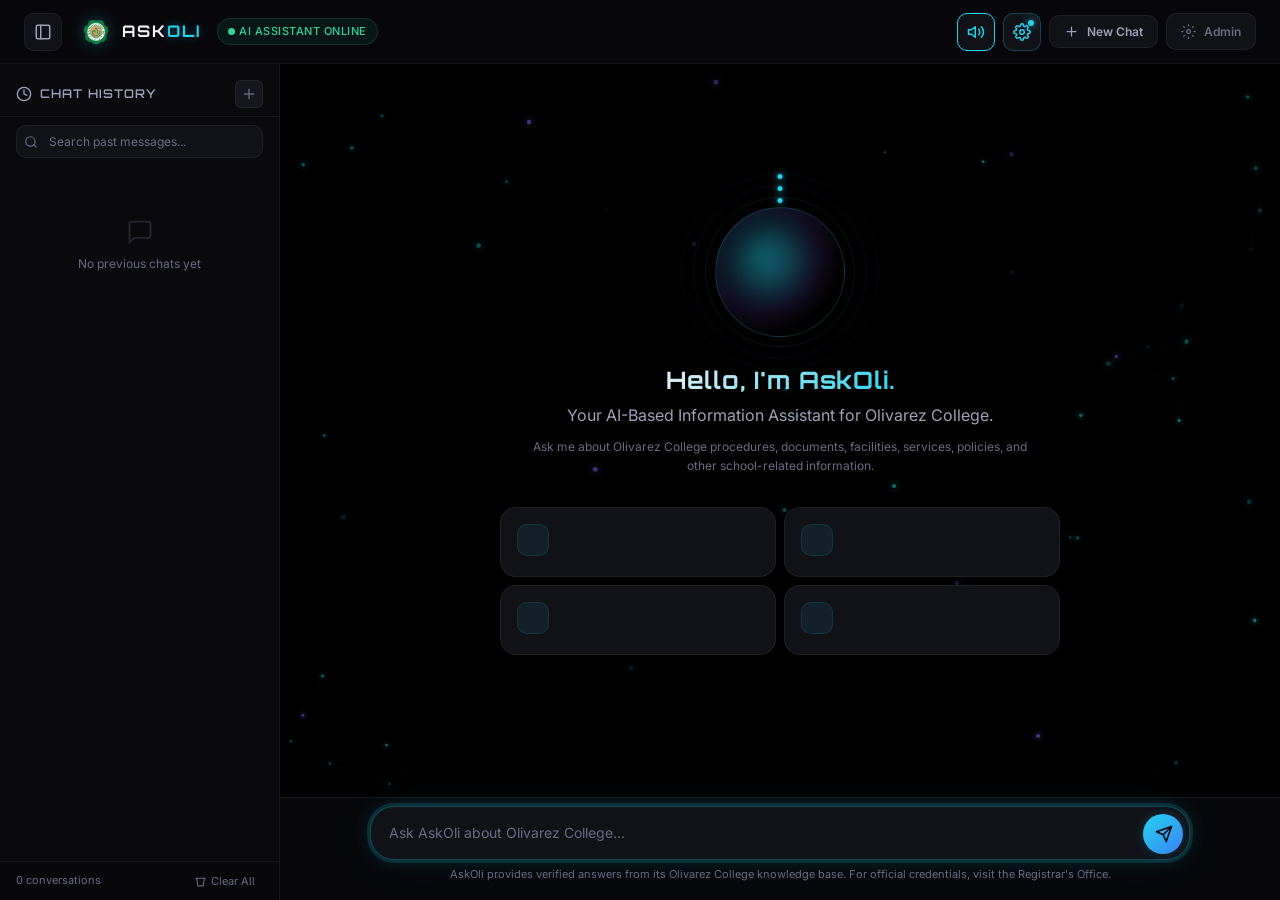
<file: index.html>
<!DOCTYPE html>
<html lang="en">

<head>
  <meta charset="UTF-8">
  <meta name="viewport" content="width=device-width, initial-scale=1.0">
  <meta name="description"
    content="AskOli — An AI-Based Information Assistant for Olivarez College. Get instant answers about school procedures, documents, facilities, services, and policies.">
  <title>AskOli — AI Information Assistant | Olivarez College</title>
  <link rel="icon" href="assets/olivarez_logo.png" type="image/png">
  <link rel="stylesheet" href="css/main.css">
  <link rel="stylesheet" href="css/chat.css">
</head>

<body>

  <!-- ═══ Particle Background Canvas ═══ -->
  <canvas id="particles-canvas"></canvas>

  <!-- ═══ Chat Application ═══ -->
  <div class="chat-app">

    <!-- ═══ Header ═══ -->
    <header class="chat-header" id="chat-header">
      <div class="header-left">
        <!-- Sidebar Toggle -->
        <button class="header-icon-btn" id="sidebar-toggle-btn" title="Toggle Chat History">
          <svg viewBox="0 0 24 24" fill="none" stroke="currentColor" stroke-width="2" stroke-linecap="round"
            stroke-linejoin="round">
            <rect x="3" y="3" width="18" height="18" rx="2" ry="2" />
            <line x1="9" y1="3" x2="9" y2="21" />
          </svg>
        </button>

        <div class="header-logo">
          <img src="assets/olivarez_logo.png" alt="Olivarez College Logo" class="school-logo-img">
          <div class="logo-text">ASK<span class="logo-highlight">OLI</span></div>
        </div>

        <div class="header-status">
          <span class="status-dot"></span>
          <span class="status-text">AI Assistant Online</span>
        </div>
      </div>

      <div class="header-right">
        <!-- Quick Voice / Mute Toggle -->
        <button class="header-icon-btn" id="voice-quick-toggle" title="Toggle Voice / Read Aloud">
          <svg viewBox="0 0 24 24" fill="none" stroke="currentColor" stroke-width="2" stroke-linecap="round" stroke-linejoin="round">
            <polygon points="11 5 6 9 2 9 2 15 6 15 11 19 11 5"></polygon>
            <path id="voice-icon-waves" d="M19.07 4.93a10 10 0 0 1 0 14.14M15.54 8.46a5 5 0 0 1 0 7.07"></path>
          </svg>
        </button>

        <!-- Discreet Settings & AI Configuration Button -->
        <button class="header-icon-btn" id="open-ai-settings-btn" title="AI API & System Settings">
          <svg viewBox="0 0 24 24" fill="none" stroke="currentColor" stroke-width="2" stroke-linecap="round"
            stroke-linejoin="round">
            <circle cx="12" cy="12" r="3" />
            <path
              d="M19.4 15a1.65 1.65 0 0 0 .33 1.82l.06.06a2 2 0 0 1 0 2.83 2 2 0 0 1-2.83 0l-.06-.06a1.65 1.65 0 0 0-1.82-.33 1.65 1.65 0 0 0-1 1.51V21a2 2 0 0 1-2 2 2 2 0 0 1-2-2v-.09A1.65 1.65 0 0 0 9 19.4a1.65 1.65 0 0 0-1.82.33l-.06.06a2 2 0 0 1-2.83 0 2 2 0 0 1 0-2.83l.06-.06a1.65 1.65 0 0 0 .33-1.82 1.65 1.65 0 0 0-1.51-1H3a2 2 0 0 1-2-2 2 2 0 0 1 2-2h.09A1.65 1.65 0 0 0 4.6 9a1.65 1.65 0 0 0-.33-1.82l-.06-.06a2 2 0 0 1 0-2.83 2 2 0 0 1 2.83 0l.06.06a1.65 1.65 0 0 0 1.82.33H9a1.65 1.65 0 0 0 1-1.51V3a2 2 0 0 1 2-2 2 2 0 0 1 2 2v.09a1.65 1.65 0 0 0 1 1.51 1.65 1.65 0 0 0 1.82-.33l.06-.06a2 2 0 0 1 2.83 0 2 2 0 0 1 0 2.83l-.06.06a1.65 1.65 0 0 0-.33 1.82V9a1.65 1.65 0 0 0 1.51 1H21a2 2 0 0 1 2 2 2 2 0 0 1-2 2h-.09a1.65 1.65 0 0 0-1.51 1z" />
          </svg>
          <span class="settings-active-dot" id="settings-active-dot" style="display:none;"></span>
        </button>

        <!-- New Chat -->
        <button class="header-btn" id="new-chat-btn" title="Start a new conversation">
          <svg viewBox="0 0 24 24" fill="none" stroke="currentColor" stroke-width="2" stroke-linecap="round"
            stroke-linejoin="round">
            <path d="M12 5v14M5 12h14" />
          </svg>
          <span>New Chat</span>
        </button>

        <a href="admin.html" class="header-btn admin-link" title="Admin Dashboard">
          <svg viewBox="0 0 24 24" fill="none" stroke="currentColor" stroke-width="2" stroke-linecap="round"
            stroke-linejoin="round">
            <circle cx="12" cy="12" r="3" />
            <path
              d="M12 1v2M12 21v2M4.22 4.22l1.42 1.42M18.36 18.36l1.42 1.42M1 12h2M21 12h2M4.22 19.78l1.42-1.42M18.36 5.64l1.42-1.42" />
          </svg>
          <span>Admin</span>
        </a>
      </div>
    </header>

    <!-- ═══ App Body with Sidebar & Chat ═══ -->
    <div class="chat-layout">

      <!-- ═══ Collapsible History Sidebar ═══ -->
      <aside class="chat-sidebar" id="chat-sidebar">
        <div class="sidebar-header">
          <div class="sidebar-title">
            <svg viewBox="0 0 24 24" fill="none" stroke="currentColor" stroke-width="2" stroke-linecap="round"
              stroke-linejoin="round" width="16" height="16">
              <circle cx="12" cy="12" r="10" />
              <polyline points="12 6 12 12 16 14" />
            </svg>
            <span>Chat History</span>
          </div>
          <button class="sidebar-mini-btn" id="sidebar-new-btn" title="Start New Conversation">
            <svg viewBox="0 0 24 24" fill="none" stroke="currentColor" stroke-width="2" stroke-linecap="round"
              stroke-linejoin="round" width="16" height="16">
              <line x1="12" y1="5" x2="12" y2="19" />
              <line x1="5" y1="12" x2="19" y2="12" />
            </svg>
          </button>
        </div>

        <!-- Search History -->
        <div class="history-search-wrap">
          <svg viewBox="0 0 24 24" fill="none" stroke="currentColor" stroke-width="2" stroke-linecap="round"
            stroke-linejoin="round" width="14" height="14">
            <circle cx="11" cy="11" r="8" />
            <line x1="21" y1="21" x2="16.65" y2="16.65" />
          </svg>
          <input type="text" id="history-search-input" placeholder="Search past messages..." autocomplete="off">
        </div>

        <!-- Sessions List -->
        <div class="history-list" id="history-list">
          <!-- Dynamically injected by JS -->
        </div>

        <!-- Sidebar Footer -->
        <div class="sidebar-footer">
          <span class="session-count-label" id="session-count-label">0 conversations</span>
          <button class="clear-history-btn" id="clear-history-btn" title="Clear all saved conversations">
            <svg viewBox="0 0 24 24" fill="none" stroke="currentColor" stroke-width="2" stroke-linecap="round"
              stroke-linejoin="round" width="13" height="13">
              <polyline points="3 6 5 6 21 6" />
              <path d="M19 6l-2 14H7L5 6" />
            </svg>
            <span>Clear All</span>
          </button>
        </div>
      </aside>

      <!-- Sidebar Overlay for mobile -->
      <div class="sidebar-overlay" id="sidebar-overlay"></div>

      <!-- ═══ Main Chat Area ═══ -->
      <main class="chat-main">

        <!-- ═══ Welcome Screen ═══ -->
        <div class="welcome-screen" id="welcome-screen">
          <!-- AI Orb -->
          <div class="welcome-orb-container">
            <div class="orb-ring"></div>
            <div class="orb-ring"></div>
            <div class="orb-ring"></div>
            <div class="welcome-orb"></div>
          </div>

          <h1 class="welcome-heading">Hello, I'm AskOli.</h1>
          <p class="welcome-subheading">Your AI-Based Information Assistant for Olivarez College.</p>
          <p class="welcome-description">Ask me about Olivarez College procedures, documents, facilities, services,
            policies, and other school-related information.</p>

          <!-- Suggestion Cards -->

          <div class="suggestions-grid">
            <div class="suggestion-card" data-question="How do I request a Transcript of Records?">
              <div class="suggestion-icon"></div>
              <div class="suggestion-label"></div>
              <div class="suggestion-text"></div>
            </div>
            <div class="suggestion-card" data-question="What are the enrollment requirements for new students?">
              <div class="suggestion-icon"></div>
              <div class="suggestion-label"></div>
              <div class="suggestion-text"></div>
            </div>
            <div class="suggestion-card" data-question="Where is the Registrar's Office located?">
              <div class="suggestion-icon"></div>
              <div class="suggestion-label"></div>
              <div class="suggestion-text"></div>
            </div>
            <div class="suggestion-card" data-question="What programs does Olivarez College offer?">
              <div class="suggestion-icon"></div>
              <div class="suggestion-label"></div>
              <div class="suggestion-text"></div>
            </div>
          </div>
        </div>

        <!-- ═══ Conversation Area ═══ -->
        <div class="chat-conversation" id="chat-conversation">
          <div class="chat-spacer"></div>
          <div id="chat-messages"></div>

          <!-- Typing Indicator -->
          <div class="typing-indicator" id="typing-indicator">
            <div class="message-avatar">
              <svg viewBox="0 0 24 24" fill="none" stroke="currentColor" stroke-width="2" stroke-linecap="round"
                stroke-linejoin="round">
                <path d="M12 2a4 4 0 0 1 4 4v2a4 4 0 0 1-8 0V6a4 4 0 0 1 4-4z" />
                <path d="M16 14H8a4 4 0 0 0-4 4v2h16v-2a4 4 0 0 0-4-4z" />
                <circle cx="12" cy="6" r="1.5" fill="currentColor" />
              </svg>
            </div>
            <div class="typing-dots">
              <span></span>
              <span></span>
              <span></span>
            </div>
            <span class="typing-label">AskOli is thinking...</span>
          </div>
        </div>

        <!-- ═══ Chat Input Bar ═══ -->
        <div class="chat-input-bar">
          <div class="chat-input-container">
            <textarea id="chat-input" class="chat-input" rows="1" placeholder="Ask AskOli about Olivarez College..."
              autocomplete="off"></textarea>
            <button id="send-btn" class="send-btn" title="Send message">
              <svg viewBox="0 0 24 24" fill="none" stroke="currentColor" stroke-width="2" stroke-linecap="round"
                stroke-linejoin="round">
                <line x1="22" y1="2" x2="11" y2="13" />
                <polygon points="22 2 15 22 11 13 2 9 22 2" />
              </svg>
            </button>
          </div>
          <p class="chat-disclaimer">AskOli provides verified answers from its Olivarez College knowledge base. For
            official credentials, visit the Registrar's Office.</p>
        </div>
      </main>
    </div>
  </div>

  <!-- ═══ AI API Settings Modal ═══ -->
  <div class="modal-backdrop" id="ai-settings-modal">
    <div class="modal ai-modal">
      <div class="modal-header">
        <div style="display:flex; align-items:center; gap:8px;">
          <span style="color:var(--accent-cyan); font-size:18px;">⚡</span>
          <h3>External AI & API Configuration</h3>
        </div>
        <button class="modal-close" id="ai-modal-close">
          <svg viewBox="0 0 24 24" fill="none" stroke="currentColor" stroke-width="2" stroke-linecap="round"
            stroke-linejoin="round" width="18" height="18">
            <line x1="18" y1="6" x2="6" y2="18" />
            <line x1="6" y1="6" x2="18" y2="18" />
          </svg>
        </button>
      </div>

      <form id="ai-settings-form">
        <div class="modal-body">
          <p class="settings-intro">
            Connect an external Large Language Model (e.g. <strong>Google Gemini</strong> or <strong>OpenAI</strong>) to
            power natural responses while strictly grounding answers in the Olivarez College knowledge base.
          </p>

          <!-- Enable External AI Switch -->
          <div class="setting-toggle-row">
            <div>
              <div class="setting-label-bold">Enable External AI Integration</div>
              <div class="setting-desc">Use external LLM with Olivarez College RAG knowledge grounding</div>
            </div>
            <label class="toggle-switch">
              <input type="checkbox" id="ai-enable-toggle">
              <span class="toggle-slider"></span>
            </label>
          </div>

          <!-- AI Provider -->
          <div class="form-group">
            <label for="ai-provider-select">AI Provider</label>
            <select id="ai-provider-select">
              <option value="gemini">Google Gemini (Recommended — Fast & Free tier available)</option>
              <option value="openai">OpenAI (GPT-4o-mini / GPT-4o)</option>
              <option value="groq">Groq (Ultra-Fast Llama 3.3)</option>
              <option value="openrouter">OpenRouter (Multi-model gateway)</option>
              <option value="custom">Custom (Ollama / LocalAI / OpenAI Compatible)</option>
            </select>
          </div>

          <!-- Operation Mode -->
          <div class="form-group">
            <label for="ai-mode-select">Operation Mode</label>
            <select id="ai-mode-select">
              <option value="hybrid_rag">Hybrid RAG Grounding (Recommended — Injects Olivarez KB facts into AI)</option>
              <option value="external_only">External AI Direct (Uses system prompt persona only)</option>
              <option value="local_only">Local Engine Only (Offline keyword & TF-IDF match)</option>
            </select>
          </div>

          <!-- API Key Input with show/hide -->
          <div class="form-group">
            <label for="ai-api-key">API Key</label>
            <div class="password-input-wrap">
              <input type="password" id="ai-api-key" placeholder="Paste your API key here (e.g. AIzaSy... or sk-...)"
                autocomplete="off">
              <button type="button" class="btn-toggle-eye" id="toggle-key-visibility" title="Show/Hide Key">
                <svg viewBox="0 0 24 24" fill="none" stroke="currentColor" stroke-width="2" width="16" height="16">
                  <path d="M1 12s4-8 11-8 11 8 11 8-4 8-11 8-11-8-11-8z" />
                  <circle cx="12" cy="12" r="3" />
                </svg>
              </button>
            </div>
            <span class="field-hint" id="api-key-hint">Keys are stored locally in your browser and never sent anywhere
              else.</span>
          </div>

          <!-- Model Name / Preset -->
          <div class="form-group">
            <label for="ai-model-input">Model Name</label>
            <div style="display:flex; gap:8px;">
              <input type="text" id="ai-model-input" placeholder="e.g. gemini-1.5-flash">
              <select id="ai-model-presets" style="max-width:160px;">
                <option value="">Presets</option>
              </select>
            </div>
          </div>

          <!-- Custom Base URL (Conditional) -->
          <div class="form-group" id="custom-url-group" style="display:none;">
            <label for="ai-custom-url">Custom Endpoint Base URL</label>
            <input type="text" id="ai-custom-url" placeholder="http://localhost:11434/v1">
          </div>

          <!-- Live Connection Test Box -->
          <div class="test-connection-box">
            <div style="display:flex; justify-content:space-between; align-items:center; margin-bottom:8px;">
              <span style="font-size:13px; font-weight:600; color:var(--text-secondary);">Connection Diagnostic</span>
              <button type="button" class="btn-secondary test-btn" id="test-ai-conn-btn">
                <span id="test-spinner" style="display:none;">⏳</span>
                <span>Test API Connection</span>
              </button>
            </div>
            <div class="test-result-status" id="test-result-status">Ready to test connection.</div>
          </div>
          <!-- ── Voice & Text-to-Speech Settings Section ── -->
          <div style="margin-top:20px; padding-top:16px; border-top:1px solid var(--border-subtle);">
            <div style="display:flex; align-items:center; gap:8px; margin-bottom:14px;">
              <span style="color:var(--accent-cyan); font-size:16px;">🔊</span>
              <h4 style="font-size:14px; font-weight:600; color:var(--text-primary);">Voice & Text-to-Speech (TTS)</h4>
            </div>

            <!-- Auto-read switch -->
            <div class="setting-toggle-row">
              <div>
                <div class="setting-label-bold">Auto-Speak Responses</div>
                <div class="setting-desc">Automatically read AskOli's answers aloud when received</div>
              </div>
              <label class="toggle-switch">
                <input type="checkbox" id="voice-autoread-toggle">
                <span class="toggle-slider"></span>
              </label>
            </div>

            <!-- Voice Selector -->
            <div class="form-group">
              <label for="voice-select">Speech Voice</label>
              <select id="voice-select">
                <option value="">Loading system voices...</option>
              </select>
              <span class="field-hint">Choose any installed browser or system voice.</span>
            </div>

            <!-- Voice Speed & Pitch Controls -->
            <div style="display:grid; grid-template-columns:1fr 1fr; gap:16px; margin-bottom:14px;">
              <div class="form-group" style="margin-bottom:0;">
                <div style="display:flex; justify-content:space-between; align-items:center; margin-bottom:4px;">
                  <label for="voice-rate-slider" style="margin-bottom:0; font-size:12px;">Speech Speed</label>
                  <span id="voice-rate-val" style="font-size:11px; color:var(--accent-cyan); font-weight:600;">1.0x</span>
                </div>
                <input type="range" id="voice-rate-slider" min="0.6" max="1.6" step="0.1" value="1.0" style="width:100%; accent-color:var(--accent-cyan); cursor:pointer;">
              </div>

              <div class="form-group" style="margin-bottom:0;">
                <div style="display:flex; justify-content:space-between; align-items:center; margin-bottom:4px;">
                  <label for="voice-pitch-slider" style="margin-bottom:0; font-size:12px;">Voice Pitch</label>
                  <span id="voice-pitch-val" style="font-size:11px; color:var(--accent-purple); font-weight:600;">Normal</span>
                </div>
                <input type="range" id="voice-pitch-slider" min="0.6" max="1.4" step="0.1" value="1.0" style="width:100%; accent-color:var(--accent-purple); cursor:pointer;">
              </div>
            </div>

            <!-- Test Voice Button -->
            <div style="display:flex; justify-content:flex-end;">
              <button type="button" class="btn-secondary" id="test-voice-btn" style="font-size:12px; padding:6px 14px;">
                <span>🔊 Preview Selected Voice</span>
              </button>
            </div>
          </div>
        </div>

        <div class="modal-footer">
          <button type="button" class="btn-secondary" id="ai-modal-cancel">Cancel</button>
          <button type="submit" class="btn-primary">Save & Apply</button>
        </div>
      </form>
    </div>
  </div>

  <!-- ═══ Toast Notification ═══ -->
  <div class="toast" id="chat-toast"></div>

  <!-- ═══ Scripts ═══ -->
  <script src="js/knowledgeBase.js"></script>
  <script src="js/chatHistory.js"></script>
  <script src="js/aiApi.js"></script>
  <script src="js/chatEngine.js"></script>
  <script src="js/voice.js"></script>
  <script src="js/particles.js"></script>
  <script src="js/chat.js"></script>
</body>

</html>
</file>
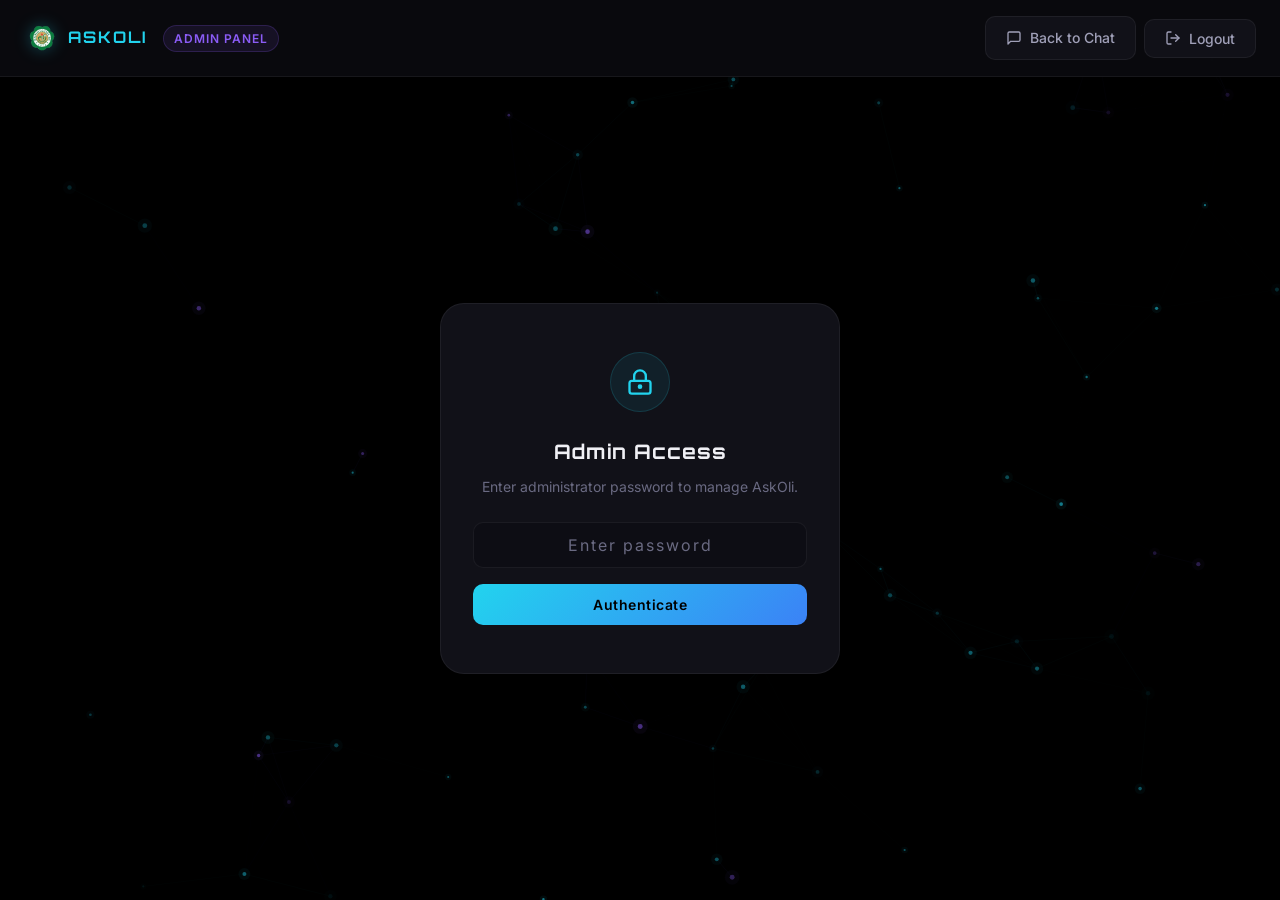
<file: admin.html>
<!DOCTYPE html>
<html lang="en">
<head>
  <meta charset="UTF-8">
  <meta name="viewport" content="width=device-width, initial-scale=1.0">
  <meta name="description" content="AskOli Admin Dashboard — Manage the Olivarez College AI knowledge base & AI settings.">
  <title>AskOli Admin — Knowledge Base & AI Management</title>
  <link rel="icon" href="assets/olivarez_logo.png" type="image/png">
  <link rel="stylesheet" href="css/main.css">
  <link rel="stylesheet" href="css/admin.css">
</head>
<body>

  <!-- ═══ Particle Background Canvas ═══ -->
  <canvas id="particles-canvas"></canvas>

  <!-- ═══ Admin Application ═══ -->
  <div class="admin-app">

    <!-- ═══ Header ═══ -->
    <header class="admin-header">
      <div class="admin-header-left">
        <a href="index.html" class="header-logo" style="text-decoration:none; display:flex; align-items:center; gap:8px;">
          <img src="assets/olivarez_logo.png" alt="Olivarez College Logo" class="school-logo-img">
          <div class="logo-text">ASK<span class="logo-highlight">OLI</span></div>
        </a>
        <span class="admin-badge">Admin Panel</span>
      </div>

      <div class="admin-header-right">
        <a href="index.html" class="btn-secondary" style="text-decoration:none;">
          <svg viewBox="0 0 24 24" fill="none" stroke="currentColor" stroke-width="2" stroke-linecap="round" stroke-linejoin="round" width="16" height="16">
            <path d="M21 15a2 2 0 0 1-2 2H7l-4 4V5a2 2 0 0 1 2-2h14a2 2 0 0 1 2 2z"/>
          </svg>
          Back to Chat
        </a>
        <button class="btn-secondary" id="logout-btn">
          <svg viewBox="0 0 24 24" fill="none" stroke="currentColor" stroke-width="2" stroke-linecap="round" stroke-linejoin="round" width="16" height="16">
            <path d="M9 21H5a2 2 0 0 1-2-2V5a2 2 0 0 1 2-2h4"/>
            <polyline points="16 17 21 12 16 7"/>
            <line x1="21" y1="12" x2="9" y2="12"/>
          </svg>
          Logout
        </button>
      </div>
    </header>

    <!-- ═══ Login Gate ═══ -->
    <div class="admin-login-gate" id="admin-login-gate">
      <div class="login-card">
        <div class="login-icon">
          <svg viewBox="0 0 24 24" fill="none" stroke="currentColor" stroke-width="2" stroke-linecap="round" stroke-linejoin="round">
            <rect x="3" y="11" width="18" height="11" rx="2" ry="2"/>
            <path d="M7 11V7a5 5 0 0 1 10 0v4"/>
            <circle cx="12" cy="16" r="1"/>
          </svg>
        </div>
        <h2>Admin Access</h2>
        <p>Enter administrator password to manage AskOli.</p>
        <form id="login-form" class="login-form">
          <input type="password" id="login-password" placeholder="Enter password" required autocomplete="off">
          <p class="login-error" id="login-error">Incorrect password. Please try again.</p>
          <button type="submit">Authenticate</button>
        </form>
      </div>
    </div>

    <!-- ═══ Admin Main Content ═══ -->
    <div class="admin-main" id="admin-main">

      <!-- Navigation Tabs -->
      <nav class="admin-nav">
        <button class="admin-nav-btn active" data-section="section-knowledge">
          Knowledge Base
        </button>
        <button class="admin-nav-btn" data-section="section-add">
          Add Information
        </button>
        <button class="admin-nav-btn" data-section="section-categories">
          Categories
        </button>
        <button class="admin-nav-btn" data-section="section-ai">
          External AI & API Settings
        </button>
      </nav>

      <!-- ─── Section: Knowledge Base ─── -->
      <section class="admin-section active" id="section-knowledge">
        <!-- Stats -->
        <div class="stats-grid">
          <div class="stat-card">
            <div class="stat-label">Total Entries</div>
            <div class="stat-value" id="stat-total">0</div>
          </div>
          <div class="stat-card">
            <div class="stat-label">Active</div>
            <div class="stat-value" id="stat-active">0</div>
          </div>
          <div class="stat-card">
            <div class="stat-label">Draft</div>
            <div class="stat-value" id="stat-draft">0</div>
          </div>
          <div class="stat-card">
            <div class="stat-label">Categories</div>
            <div class="stat-value" id="stat-categories">0</div>
          </div>
        </div>

        <!-- Search & Filter -->
        <div class="search-bar">
          <div class="search-input-wrap">
            <svg viewBox="0 0 24 24" fill="none" stroke="currentColor" stroke-width="2" stroke-linecap="round" stroke-linejoin="round">
              <circle cx="11" cy="11" r="8"/>
              <line x1="21" y1="21" x2="16.65" y2="16.65"/>
            </svg>
            <input type="text" id="kb-search" placeholder="Search knowledge base...">
          </div>
          <select id="kb-filter" class="filter-select">
            <option value="">All Categories</option>
          </select>
          <button class="btn-primary" id="add-entry-btn">
            <svg viewBox="0 0 24 24" fill="none" stroke="currentColor" stroke-width="2" stroke-linecap="round" stroke-linejoin="round">
              <line x1="12" y1="5" x2="12" y2="19"/>
              <line x1="5" y1="12" x2="19" y2="12"/>
            </svg>
            Add Entry
          </button>
        </div>

        <!-- Data Table -->
        <div class="data-table-wrap">
          <table class="data-table">
            <thead>
              <tr>
                <th>Title</th>
                <th>Category</th>
                <th>Source</th>
                <th>Status</th>
                <th>Last Updated</th>
                <th>Actions</th>
              </tr>
            </thead>
            <tbody id="kb-table-body">
              <!-- Rendered by JS -->
            </tbody>
          </table>
        </div>
      </section>

      <!-- ─── Section: Add Information ─── -->
      <section class="admin-section" id="section-add">
        <div class="section-header">
          <h2>Add New Information</h2>
        </div>
        <div style="max-width:640px;">
          <form id="quick-add-form">
            <div class="form-group">
              <label for="qa-title">Title *</label>
              <input type="text" id="qa-title" required placeholder="e.g., How to Request a Certificate of Enrollment">
            </div>
            <div class="form-group">
              <label for="qa-category">Category *</label>
              <select id="qa-category" required></select>
            </div>
            <div class="form-group">
              <label for="qa-content">Content *</label>
              <textarea id="qa-content" required placeholder="Enter content here. Use numbered lists (1. 2. 3.), bullet points (•), or markdown images ![alt](url)."></textarea>
            </div>
            <div class="form-group">
              <label for="qa-source">Source / Reference</label>
              <input type="text" id="qa-source" placeholder="e.g., Registrar's Office — Olivarez College">
            </div>
            <div class="form-group">
              <label for="qa-status">Status</label>
              <select id="qa-status">
                <option value="active">Active</option>
                <option value="draft">Draft</option>
              </select>
            </div>
            <button type="submit" class="btn-primary">
              <svg viewBox="0 0 24 24" fill="none" stroke="currentColor" stroke-width="2" stroke-linecap="round" stroke-linejoin="round">
                <line x1="12" y1="5" x2="12" y2="19"/>
                <line x1="5" y1="12" x2="19" y2="12"/>
              </svg>
              Add to Knowledge Base
            </button>
          </form>
        </div>
      </section>

      <!-- ─── Section: Categories ─── -->
      <section class="admin-section" id="section-categories">
        <div class="section-header">
          <h2>Manage Categories</h2>
        </div>
        <div style="max-width:540px;">
          <div class="form-group">
            <label for="new-category">Add New Category</label>
            <div style="display:flex; gap:8px;">
              <input type="text" id="new-category" placeholder="Category name">
              <button class="btn-primary" id="add-category-btn" type="button">Add</button>
            </div>
          </div>
          <div class="data-table-wrap" style="margin-top:24px;">
            <table class="data-table">
              <thead>
                <tr>
                  <th>Category Name</th>
                  <th>Entries</th>
                  <th>Actions</th>
                </tr>
              </thead>
              <tbody id="categories-table-body">
                <!-- Rendered by JS -->
              </tbody>
            </table>
          </div>
        </div>
      </section>

      <!-- ─── Section: External AI & API Settings ─── -->
      <section class="admin-section" id="section-ai">
        <div class="section-header">
          <h2>External AI API & Model Configuration</h2>
        </div>
        <div style="max-width:680px;">
          <form id="admin-ai-form">
            <div class="form-group" style="display:flex; justify-content:space-between; align-items:center; background:var(--bg-surface-2); padding:16px; border-radius:var(--radius-md); border:1px solid var(--border-subtle);">
              <div>
                <strong style="color:var(--text-primary);">Enable External AI</strong>
                <p style="font-size:12px; color:var(--text-muted); margin-top:2px;">Ground LLM responses strictly using Olivarez College knowledge base (RAG)</p>
              </div>
              <label style="cursor:pointer;">
                <input type="checkbox" id="admin-ai-enabled" style="transform:scale(1.3); cursor:pointer;">
              </label>
            </div>

            <div class="form-group">
              <label for="admin-ai-provider">AI Provider</label>
              <select id="admin-ai-provider">
                <option value="gemini">Google Gemini (Recommended)</option>
                <option value="openai">OpenAI</option>
                <option value="groq">Groq</option>
                <option value="openrouter">OpenRouter</option>
                <option value="custom">Custom (OpenAI-Compatible)</option>
              </select>
            </div>

            <div class="form-group">
              <label for="admin-ai-mode">Operation Mode</label>
              <select id="admin-ai-mode">
                <option value="hybrid_rag">Hybrid RAG Grounding (Injects matched KB entries into AI prompt)</option>
                <option value="external_only">External AI Direct (Institutional system prompt only)</option>
                <option value="local_only">Local Engine Only (Offline keyword & TF-IDF)</option>
              </select>
            </div>

            <div class="form-group">
              <label for="admin-ai-key">API Key</label>
              <input type="password" id="admin-ai-key" placeholder="Enter API Key">
              <span style="font-size:11px; color:var(--text-muted);">Stored securely in browser localStorage.</span>
            </div>

            <div class="form-group">
              <label for="admin-ai-model">Model Name</label>
              <input type="text" id="admin-ai-model" placeholder="e.g. gemini-1.5-flash">
            </div>

            <div class="form-group" id="admin-custom-url-group" style="display:none;">
              <label for="admin-ai-url">Custom Endpoint URL</label>
              <input type="text" id="admin-ai-url" placeholder="http://localhost:11434/v1">
            </div>

            <div style="display:flex; gap:12px; margin-top:20px;">
              <button type="submit" class="btn-primary">Save AI Settings</button>
              <button type="button" class="btn-secondary" id="admin-test-ai-btn">Test Connection</button>
            </div>
            <div id="admin-test-result" style="margin-top:12px; font-size:12px; padding:8px 12px; border-radius:6px; display:none;"></div>
          </form>
        </div>
      </section>

    </div>
  </div>

  <!-- ═══ Entry Modal ═══ -->
  <div class="modal-backdrop" id="modal-backdrop">
    <div class="modal">
      <div class="modal-header">
        <h3 id="modal-title">Add New Entry</h3>
        <button class="modal-close" id="modal-close">
          <svg viewBox="0 0 24 24" fill="none" stroke="currentColor" stroke-width="2" stroke-linecap="round" stroke-linejoin="round" width="18" height="18">
            <line x1="18" y1="6" x2="6" y2="18"/>
            <line x1="6" y1="6" x2="18" y2="18"/>
          </svg>
        </button>
      </div>
      <form id="entry-form">
        <input type="hidden" id="entry-id">
        <div class="modal-body">
          <div class="form-group">
            <label for="entry-title">Title *</label>
            <input type="text" id="entry-title" required placeholder="Entry title">
          </div>
          <div class="form-group">
            <label for="entry-category">Category *</label>
            <select id="entry-category" required></select>
          </div>
          <div class="form-group">
            <label for="entry-content">Content *</label>
            <textarea id="entry-content" required placeholder="Full information content. Use ![alt](url) for images."></textarea>
          </div>
          <div class="form-group">
            <label for="entry-source">Source / Reference</label>
            <input type="text" id="entry-source" placeholder="Source or reference">
          </div>
          <div class="form-group">
            <label for="entry-status">Status</label>
            <select id="entry-status">
              <option value="active">Active</option>
              <option value="draft">Draft</option>
            </select>
          </div>
        </div>
        <div class="modal-footer">
          <button type="button" class="btn-secondary" id="modal-cancel">Cancel</button>
          <button type="submit" class="btn-primary">Save Entry</button>
        </div>
      </form>
    </div>
  </div>

  <!-- ═══ Delete Confirmation Modal ═══ -->
  <div class="modal-backdrop" id="delete-backdrop">
    <div class="modal" style="max-width:400px;">
      <div class="modal-header">
        <h3>Confirm Delete</h3>
        <button class="modal-close" id="delete-close">
          <svg viewBox="0 0 24 24" fill="none" stroke="currentColor" stroke-width="2" stroke-linecap="round" stroke-linejoin="round" width="18" height="18">
            <line x1="18" y1="6" x2="6" y2="18"/>
            <line x1="6" y1="6" x2="18" y2="18"/>
          </svg>
        </button>
      </div>
      <div class="modal-body">
        <p style="color: var(--text-secondary);">Are you sure you want to delete this entry? This action cannot be undone.</p>
      </div>
      <div class="modal-footer">
        <button type="button" class="btn-secondary" id="delete-cancel">Cancel</button>
        <button type="button" class="btn-primary" id="delete-confirm" style="background: linear-gradient(135deg, #f87171, #ef4444);">Delete</button>
      </div>
    </div>
  </div>

  <!-- ═══ Toast ═══ -->
  <div class="toast" id="admin-toast"></div>

  <!-- ═══ Scripts ═══ -->
  <script src="js/knowledgeBase.js"></script>
  <script src="js/chatHistory.js"></script>
  <script src="js/aiApi.js"></script>
  <script src="js/particles.js"></script>
  <script src="js/admin.js"></script>

  <!-- ═══ Quick Add Form, Categories & Admin AI Tab logic ═══ -->
  <script>
    document.addEventListener('DOMContentLoaded', () => {
      const toast = document.getElementById('admin-toast');

      function showToast(msg, isErr = false) {
        toast.textContent = msg;
        toast.className = 'toast visible' + (isErr ? ' error' : '');
        setTimeout(() => toast.classList.remove('visible'), 3000);
      }

      // Quick Add form
      const qaForm = document.getElementById('quick-add-form');
      const qaCat = document.getElementById('qa-category');

      function populateQuickCats() {
        const cats = KnowledgeBase.getCategories();
        qaCat.innerHTML = cats.map(c => `<option value="${c}">${c}</option>`).join('');
      }
      populateQuickCats();

      qaForm.addEventListener('submit', (e) => {
        e.preventDefault();
        const title = document.getElementById('qa-title').value.trim();
        const content = document.getElementById('qa-content').value.trim();
        const source = document.getElementById('qa-source').value.trim();
        const category = qaCat.value;
        const status = document.getElementById('qa-status').value;

        if (!title || !content) return;

        KnowledgeBase.addEntry({ title, category, content, source, status });
        qaForm.reset();
        populateQuickCats();
        showToast('Entry added successfully!');

        const statTotal = document.getElementById('stat-total');
        if (statTotal) {
          const stats = KnowledgeBase.getStats();
          statTotal.textContent = stats.total;
          document.getElementById('stat-active').textContent = stats.active;
          document.getElementById('stat-draft').textContent = stats.draft;
        }
      });

      // Category management
      const catBody = document.getElementById('categories-table-body');
      const newCatInput = document.getElementById('new-category');
      const addCatBtn = document.getElementById('add-category-btn');

      function renderCategories() {
        const cats = KnowledgeBase.getCategories();
        const stats = KnowledgeBase.getStats();

        catBody.innerHTML = cats.map(cat => `
          <tr>
            <td class="table-title">${cat}</td>
            <td>${stats.catCounts[cat] || 0}</td>
            <td>
              <button class="table-action-btn delete" data-cat="${cat}" title="Delete category">
                <svg viewBox="0 0 24 24" fill="none" stroke="currentColor" stroke-width="2">
                  <polyline points="3 6 5 6 21 6"/>
                  <path d="M19 6l-2 14H7L5 6"/>
                  <path d="M10 11v6"/><path d="M14 11v6"/>
                  <path d="M9 6V4h6v2"/>
                </svg>
              </button>
            </td>
          </tr>
        `).join('');

        catBody.querySelectorAll('.table-action-btn.delete').forEach(btn => {
          btn.addEventListener('click', () => {
            const cat = btn.dataset.cat;
            if (confirm(`Delete category "${cat}"? Entries with this category will not be deleted.`)) {
              KnowledgeBase.deleteCategory(cat);
              renderCategories();
              populateQuickCats();
              showToast(`Category "${cat}" deleted.`);
            }
          });
        });
      }

      renderCategories();

      addCatBtn.addEventListener('click', () => {
        const name = newCatInput.value.trim();
        if (!name) return;
        KnowledgeBase.addCategory(name);
        newCatInput.value = '';
        renderCategories();
        populateQuickCats();
        showToast(`Category "${name}" added!`);
      });

      // Admin AI Tab Wiring
      const adminAiEnabled = document.getElementById('admin-ai-enabled');
      const adminAiProvider = document.getElementById('admin-ai-provider');
      const adminAiMode = document.getElementById('admin-ai-mode');
      const adminAiKey = document.getElementById('admin-ai-key');
      const adminAiModel = document.getElementById('admin-ai-model');
      const adminAiUrl = document.getElementById('admin-ai-url');
      const adminCustomUrlGroup = document.getElementById('admin-custom-url-group');
      const adminAiForm = document.getElementById('admin-ai-form');
      const adminTestAiBtn = document.getElementById('admin-test-ai-btn');
      const adminTestResult = document.getElementById('admin-test-result');

      function loadAdminAiSettings() {
        const s = AiApi.getSettings();
        adminAiEnabled.checked = Boolean(s.enabled);
        adminAiProvider.value = s.provider || 'gemini';
        adminAiMode.value = s.mode || 'hybrid_rag';
        adminAiKey.value = s.apiKey || '';
        adminAiModel.value = s.model || 'gemini-1.5-flash';
        adminAiUrl.value = s.customBaseUrl || 'http://localhost:11434/v1';
        adminCustomUrlGroup.style.display = s.provider === 'custom' ? 'block' : 'none';
      }

      loadAdminAiSettings();

      adminAiProvider.addEventListener('change', () => {
        const prov = adminAiProvider.value;
        adminCustomUrlGroup.style.display = prov === 'custom' ? 'block' : 'none';
        const preset = AiApi.PROVIDER_PRESETS[prov];
        if (preset) {
          adminAiModel.value = preset.defaultModel;
        }
      });

      adminAiForm.addEventListener('submit', (e) => {
        e.preventDefault();
        AiApi.saveSettings({
          enabled: adminAiEnabled.checked,
          provider: adminAiProvider.value,
          mode: adminAiMode.value,
          apiKey: adminAiKey.value.trim(),
          model: adminAiModel.value.trim(),
          customBaseUrl: adminAiUrl.value.trim()
        });
        showToast('AI Settings saved successfully!');
      });

      adminTestAiBtn.addEventListener('click', async () => {
        adminTestResult.style.display = 'block';
        adminTestResult.style.background = 'rgba(255,255,255,0.05)';
        adminTestResult.style.color = 'var(--text-secondary)';
        adminTestResult.textContent = 'Testing connection...';

        const res = await AiApi.testConnection({
          enabled: adminAiEnabled.checked,
          provider: adminAiProvider.value,
          mode: adminAiMode.value,
          apiKey: adminAiKey.value.trim(),
          model: adminAiModel.value.trim(),
          customBaseUrl: adminAiUrl.value.trim()
        });

        adminTestResult.textContent = res.message;
        adminTestResult.style.background = res.success ? 'rgba(52,211,153,0.1)' : 'rgba(248,113,113,0.1)';
        adminTestResult.style.color = res.success ? 'var(--status-online)' : 'var(--status-error)';
      });
    });
  </script>
</body>
</html>
</file>
<file: css/main.css>
/* ============================================
   AskOli — Global Design System
   Black AI Theme
   ============================================ */

/* Google Fonts */
@import url('https://fonts.googleapis.com/css2?family=Inter:wght@300;400;500;600;700&family=Orbitron:wght@400;500;600;700;800;900&family=JetBrains+Mono:wght@400;500&display=swap');

/* ============================================
   CSS Custom Properties (Design Tokens)
   ============================================ */
:root {
  /* ---- Backgrounds ---- */
  --bg-primary: #000000;
  --bg-secondary: #0a0a0f;
  --bg-surface: #111118;
  --bg-surface-2: #16161f;
  --bg-surface-3: #1c1c28;
  --bg-card: #12121a;
  --bg-input: #0d0d14;
  --bg-hover: #1a1a26;

  /* ---- Text ---- */
  --text-primary: #f0f0f5;
  --text-secondary: #a0a0b8;
  --text-muted: #6a6a82;
  --text-accent: #7dd3fc;

  /* ---- AI Accent Colors ---- */
  --accent-cyan: #22d3ee;
  --accent-blue: #3b82f6;
  --accent-violet: #8b5cf6;
  --accent-purple: #a78bfa;
  --accent-electric: #06b6d4;

  /* ---- Glow Colors ---- */
  --glow-cyan: rgba(34, 211, 238, 0.15);
  --glow-cyan-strong: rgba(34, 211, 238, 0.35);
  --glow-blue: rgba(59, 130, 246, 0.15);
  --glow-violet: rgba(139, 92, 246, 0.15);
  --glow-white: rgba(255, 255, 255, 0.05);

  /* ---- Borders ---- */
  --border-subtle: rgba(255, 255, 255, 0.06);
  --border-medium: rgba(255, 255, 255, 0.1);
  --border-accent: rgba(34, 211, 238, 0.25);
  --border-accent-strong: rgba(34, 211, 238, 0.5);

  /* ---- Status ---- */
  --status-online: #34d399;
  --status-glow: rgba(52, 211, 153, 0.4);
  --status-error: #f87171;
  --status-warning: #fbbf24;

  /* ---- Spacing ---- */
  --space-xs: 4px;
  --space-sm: 8px;
  --space-md: 16px;
  --space-lg: 24px;
  --space-xl: 32px;
  --space-2xl: 48px;
  --space-3xl: 64px;

  /* ---- Typography ---- */
  --font-body: 'Inter', -apple-system, BlinkMacSystemFont, 'Segoe UI', sans-serif;
  --font-display: 'Orbitron', 'Inter', sans-serif;
  --font-mono: 'JetBrains Mono', 'Fira Code', monospace;

  --text-xs: 0.75rem;
  --text-sm: 0.875rem;
  --text-base: 1rem;
  --text-lg: 1.125rem;
  --text-xl: 1.25rem;
  --text-2xl: 1.5rem;
  --text-3xl: 2rem;
  --text-4xl: 2.5rem;

  /* ---- Border Radius ---- */
  --radius-sm: 6px;
  --radius-md: 10px;
  --radius-lg: 16px;
  --radius-xl: 24px;
  --radius-full: 9999px;

  /* ---- Shadows ---- */
  --shadow-sm: 0 1px 3px rgba(0, 0, 0, 0.5);
  --shadow-md: 0 4px 12px rgba(0, 0, 0, 0.6);
  --shadow-lg: 0 8px 32px rgba(0, 0, 0, 0.7);
  --shadow-glow-cyan: 0 0 20px rgba(34, 211, 238, 0.15), 0 0 60px rgba(34, 211, 238, 0.05);
  --shadow-glow-blue: 0 0 20px rgba(59, 130, 246, 0.15), 0 0 60px rgba(59, 130, 246, 0.05);

  /* ---- Transitions ---- */
  --transition-fast: 150ms ease;
  --transition-base: 250ms ease;
  --transition-slow: 400ms cubic-bezier(0.4, 0, 0.2, 1);

  /* ---- Z-index ---- */
  --z-bg: -1;
  --z-base: 1;
  --z-header: 100;
  --z-modal-backdrop: 200;
  --z-modal: 300;
  --z-toast: 400;
}

/* ============================================
   Reset & Base
   ============================================ */
*, *::before, *::after {
  margin: 0;
  padding: 0;
  box-sizing: border-box;
}

html {
  font-size: 16px;
  -webkit-font-smoothing: antialiased;
  -moz-osx-font-smoothing: grayscale;
  scroll-behavior: smooth;
}

body {
  font-family: var(--font-body);
  background-color: var(--bg-primary);
  color: var(--text-primary);
  line-height: 1.6;
  min-height: 100vh;
  overflow-x: hidden;
}

a {
  color: var(--accent-cyan);
  text-decoration: none;
  transition: color var(--transition-fast);
}
a:hover {
  color: var(--accent-blue);
}

button {
  font-family: var(--font-body);
  cursor: pointer;
  border: none;
  outline: none;
  background: none;
  color: var(--text-primary);
}

input, textarea, select {
  font-family: var(--font-body);
  background: var(--bg-input);
  color: var(--text-primary);
  border: 1px solid var(--border-subtle);
  outline: none;
  transition: border-color var(--transition-fast), box-shadow var(--transition-fast);
}
input:focus, textarea:focus, select:focus {
  border-color: var(--border-accent);
  box-shadow: 0 0 0 3px var(--glow-cyan);
}

::placeholder {
  color: var(--text-muted);
}

::-webkit-scrollbar {
  width: 6px;
}
::-webkit-scrollbar-track {
  background: var(--bg-primary);
}
::-webkit-scrollbar-thumb {
  background: var(--bg-surface-3);
  border-radius: var(--radius-full);
}
::-webkit-scrollbar-thumb:hover {
  background: var(--text-muted);
}

/* ============================================
   Utility Classes
   ============================================ */
.font-display {
  font-family: var(--font-display);
}
.font-mono {
  font-family: var(--font-mono);
}

.text-accent {
  color: var(--accent-cyan);
}
.text-muted {
  color: var(--text-muted);
}
.text-secondary {
  color: var(--text-secondary);
}

.glow-text {
  text-shadow: 0 0 10px rgba(34, 211, 238, 0.5), 0 0 40px rgba(34, 211, 238, 0.15);
}

.school-logo-img {
  width: 36px;
  height: 36px;
  object-fit: contain;
  filter: drop-shadow(0 0 8px rgba(34, 211, 238, 0.3));
  transition: transform var(--transition-base), filter var(--transition-base);
  display: block;
}

.school-logo-img:hover {
  transform: scale(1.08) rotate(2deg);
  filter: drop-shadow(0 0 14px rgba(34, 211, 238, 0.6)) drop-shadow(0 0 20px rgba(52, 211, 153, 0.3));
}

/* Glassmorphism surface */
.glass {
  background: rgba(17, 17, 24, 0.7);
  backdrop-filter: blur(20px);
  -webkit-backdrop-filter: blur(20px);
  border: 1px solid var(--border-subtle);
}

.glass-strong {
  background: rgba(17, 17, 24, 0.85);
  backdrop-filter: blur(30px);
  -webkit-backdrop-filter: blur(30px);
  border: 1px solid var(--border-medium);
}

/* ============================================
   Keyframe Animations
   ============================================ */

/* Subtle pulse for status indicators */
@keyframes pulse-glow {
  0%, 100% { opacity: 1; box-shadow: 0 0 4px var(--status-glow); }
  50% { opacity: 0.7; box-shadow: 0 0 12px var(--status-glow), 0 0 24px var(--status-glow); }
}

/* Fade in from bottom */
@keyframes fade-in-up {
  from {
    opacity: 0;
    transform: translateY(16px);
  }
  to {
    opacity: 1;
    transform: translateY(0);
  }
}

/* Fade in */
@keyframes fade-in {
  from { opacity: 0; }
  to { opacity: 1; }
}

/* Scale in */
@keyframes scale-in {
  from {
    opacity: 0;
    transform: scale(0.95);
  }
  to {
    opacity: 1;
    transform: scale(1);
  }
}

/* Gentle float */
@keyframes float {
  0%, 100% { transform: translateY(0); }
  50% { transform: translateY(-8px); }
}

/* Orb glow pulse */
@keyframes orb-pulse {
  0%, 100% {
    box-shadow: 0 0 30px rgba(34, 211, 238, 0.2), 0 0 60px rgba(34, 211, 238, 0.1), 0 0 120px rgba(139, 92, 246, 0.05);
  }
  50% {
    box-shadow: 0 0 40px rgba(34, 211, 238, 0.3), 0 0 80px rgba(34, 211, 238, 0.15), 0 0 160px rgba(139, 92, 246, 0.1);
  }
}

/* Typing dots bounce */
@keyframes typing-bounce {
  0%, 60%, 100% { transform: translateY(0); opacity: 0.4; }
  30% { transform: translateY(-6px); opacity: 1; }
}

/* Slide in from left */
@keyframes slide-in-left {
  from {
    opacity: 0;
    transform: translateX(-20px);
  }
  to {
    opacity: 1;
    transform: translateX(0);
  }
}

/* Slide in from right */
@keyframes slide-in-right {
  from {
    opacity: 0;
    transform: translateX(20px);
  }
  to {
    opacity: 1;
    transform: translateX(0);
  }
}

/* Spin */
@keyframes spin {
  from { transform: rotate(0deg); }
  to { transform: rotate(360deg); }
}

/* Background grid scroll */
@keyframes grid-scroll {
  from { transform: translateY(0); }
  to { transform: translateY(40px); }
}

/* ============================================
   Canvas Background
   ============================================ */
#particles-canvas {
  position: fixed;
  top: 0;
  left: 0;
  width: 100%;
  height: 100%;
  z-index: var(--z-bg);
  pointer-events: none;
}

/* ============================================
   Global Buttons & Forms
   ============================================ */
.btn-primary {
  display: inline-flex;
  align-items: center;
  gap: var(--space-sm);
  padding: 10px 20px;
  border-radius: var(--radius-md);
  font-size: var(--text-sm);
  font-weight: 600;
  background: linear-gradient(135deg, var(--accent-cyan), var(--accent-blue));
  color: var(--bg-primary);
  transition: all var(--transition-base);
  border: none;
  cursor: pointer;
}

.btn-primary:hover {
  box-shadow: var(--shadow-glow-cyan);
  transform: translateY(-1px);
}

.btn-primary svg {
  width: 16px;
  height: 16px;
}

.btn-secondary {
  display: inline-flex;
  align-items: center;
  gap: var(--space-sm);
  padding: 10px 20px;
  border-radius: var(--radius-md);
  font-size: var(--text-sm);
  font-weight: 500;
  background: var(--bg-surface);
  color: var(--text-secondary);
  border: 1px solid var(--border-subtle);
  transition: all var(--transition-base);
  cursor: pointer;
}

.btn-secondary:hover {
  border-color: var(--border-accent);
  color: var(--text-primary);
}

.form-group {
  margin-bottom: var(--space-md);
  text-align: left;
}

.form-group label {
  display: block;
  font-size: var(--text-xs);
  font-weight: 600;
  text-transform: uppercase;
  letter-spacing: 0.5px;
  color: var(--text-secondary);
  margin-bottom: var(--space-xs);
}

.form-group input,
.form-group textarea,
.form-group select {
  width: 100%;
  padding: 10px 14px;
  border-radius: var(--radius-md);
  font-size: var(--text-sm);
  background: var(--bg-input);
  border: 1px solid var(--border-subtle);
  color: var(--text-primary);
}

.form-group textarea {
  min-height: 100px;
  resize: vertical;
  line-height: 1.6;
}

/* ============================================
   Global Modal System
   ============================================ */
.modal-backdrop {
  position: fixed;
  top: 0;
  left: 0;
  right: 0;
  bottom: 0;
  width: 100vw;
  height: 100vh;
  background: rgba(0, 0, 0, 0.82);
  backdrop-filter: blur(12px);
  -webkit-backdrop-filter: blur(12px);
  z-index: var(--z-modal-backdrop);
  display: none;
  align-items: center;
  justify-content: center;
  padding: var(--space-lg);
  animation: fade-in 0.2s ease;
}

.modal-backdrop.active {
  display: flex !important;
}

.modal {
  background: var(--bg-surface);
  border: 1px solid var(--border-medium);
  border-radius: var(--radius-xl);
  max-width: 600px;
  width: 100%;
  max-height: 88vh;
  overflow-y: auto;
  box-shadow: var(--shadow-lg), var(--shadow-glow-cyan);
  animation: scale-in 0.3s ease;
  z-index: var(--z-modal);
  position: relative;
}

.modal-header {
  display: flex;
  align-items: center;
  justify-content: space-between;
  padding: var(--space-md) var(--space-xl);
  border-bottom: 1px solid var(--border-subtle);
  background: var(--bg-surface-2);
}

.modal-header h3 {
  font-family: var(--font-display);
  font-size: var(--text-base);
  font-weight: 600;
  letter-spacing: 0.5px;
  color: var(--text-primary);
}

.modal-close {
  width: 32px;
  height: 32px;
  border-radius: var(--radius-sm);
  display: flex;
  align-items: center;
  justify-content: center;
  color: var(--text-muted);
  background: transparent;
  border: none;
  cursor: pointer;
  transition: all var(--transition-fast);
}

.modal-close:hover {
  background: var(--bg-surface-3);
  color: var(--text-primary);
}

.modal-body {
  padding: var(--space-lg) var(--space-xl);
  max-height: calc(88vh - 130px);
  overflow-y: auto;
}

.modal-footer {
  display: flex;
  justify-content: flex-end;
  gap: var(--space-sm);
  padding: var(--space-md) var(--space-xl);
  border-top: 1px solid var(--border-subtle);
  background: var(--bg-surface-2);
}

/* ============================================
   Toast Notification
   ============================================ */
.toast {
  position: fixed;
  bottom: var(--space-lg);
  right: var(--space-lg);
  padding: var(--space-md) var(--space-xl);
  background: var(--bg-surface-2);
  border: 1px solid var(--border-accent);
  border-radius: var(--radius-md);
  font-size: var(--text-sm);
  color: var(--text-primary);
  z-index: var(--z-toast);
  animation: slide-in-right 0.3s ease;
  box-shadow: var(--shadow-glow-cyan);
  display: none;
}

.toast.visible {
  display: block;
}

.toast.error {
  border-color: rgba(248, 113, 113, 0.3);
  box-shadow: 0 0 20px rgba(248, 113, 113, 0.15);
}
</file>
<file: css/chat.css>
/* ============================================
   AskOli — Chat Interface Styles (Black AI Theme)
   ============================================ */

/* ============================================
   Layout
   ============================================ */
.chat-app {
  display: flex;
  flex-direction: column;
  height: 100vh;
  width: 100%;
  position: relative;
  overflow: hidden;
}

.chat-layout {
  display: flex;
  flex: 1;
  width: 100%;
  height: calc(100vh - 64px);
  position: relative;
  overflow: hidden;
}

/* ============================================
   Header
   ============================================ */
.chat-header {
  display: flex;
  align-items: center;
  justify-content: space-between;
  padding: var(--space-sm) var(--space-lg);
  background: rgba(8, 8, 12, 0.92);
  backdrop-filter: blur(24px);
  -webkit-backdrop-filter: blur(24px);
  border-bottom: 1px solid var(--border-subtle);
  z-index: var(--z-header);
  flex-shrink: 0;
  min-height: 64px;
}

.header-left {
  display: flex;
  align-items: center;
  gap: var(--space-md);
}

.header-icon-btn {
  width: 38px;
  height: 38px;
  border-radius: var(--radius-md);
  display: flex;
  align-items: center;
  justify-content: center;
  background: var(--bg-surface);
  border: 1px solid var(--border-subtle);
  color: var(--text-secondary);
  position: relative;
  transition: all var(--transition-base);
}

.header-icon-btn:hover {
  background: var(--bg-surface-2);
  border-color: var(--border-accent);
  color: var(--accent-cyan);
  box-shadow: var(--shadow-glow-cyan);
}

.header-icon-btn svg {
  width: 18px;
  height: 18px;
}

.settings-active-dot {
  position: absolute;
  top: 6px;
  right: 6px;
  width: 6px;
  height: 6px;
  border-radius: 50%;
  background: var(--accent-cyan);
  box-shadow: 0 0 8px var(--accent-cyan);
}

.header-logo {
  display: flex;
  align-items: center;
  gap: var(--space-sm);
}

.header-logo .logo-icon {
  width: 34px;
  height: 34px;
  display: flex;
  align-items: center;
  justify-content: center;
}

.header-logo .logo-icon svg {
  width: 34px;
  height: 34px;
}

.header-logo .logo-text {
  font-family: var(--font-display);
  font-size: var(--text-base);
  font-weight: 700;
  letter-spacing: 2px;
  color: var(--text-primary);
}

.header-logo .logo-text .logo-highlight {
  color: var(--accent-cyan);
  text-shadow: 0 0 8px rgba(34, 211, 238, 0.4);
}

.header-status {
  display: flex;
  align-items: center;
  gap: var(--space-xs);
  padding: 4px 10px;
  background: rgba(34, 211, 153, 0.08);
  border: 1px solid rgba(52, 211, 153, 0.15);
  border-radius: var(--radius-full);
}

.status-dot {
  width: 7px;
  height: 7px;
  border-radius: 50%;
  background: var(--status-online);
  animation: pulse-glow 2s ease-in-out infinite;
}

.status-text {
  font-size: 11px;
  color: var(--status-online);
  font-weight: 500;
  letter-spacing: 0.5px;
  text-transform: uppercase;
}

/* Header Right Section */
.header-right {
  display: flex;
  align-items: center;
  gap: var(--space-sm);
}

.header-btn {
  display: flex;
  align-items: center;
  gap: var(--space-sm);
  padding: 8px 14px;
  border-radius: var(--radius-md);
  font-size: var(--text-xs);
  font-weight: 600;
  color: var(--text-secondary);
  background: var(--bg-surface);
  border: 1px solid var(--border-subtle);
  transition: all var(--transition-base);
}

.header-btn:hover {
  background: var(--bg-surface-2);
  border-color: var(--border-accent);
  color: var(--text-primary);
  box-shadow: var(--shadow-glow-cyan);
}

.header-btn svg {
  width: 15px;
  height: 15px;
}

.header-btn.ai-settings-btn {
  background: rgba(34, 211, 238, 0.06);
  border-color: rgba(34, 211, 238, 0.2);
  color: var(--accent-cyan);
}

.header-btn.ai-settings-btn:hover {
  background: rgba(34, 211, 238, 0.12);
  border-color: var(--accent-cyan);
}

.header-btn.admin-link {
  color: var(--text-muted);
}

.header-btn.admin-link:hover {
  color: var(--accent-cyan);
}

/* ============================================
   Collapsible History Sidebar
   ============================================ */
.chat-sidebar {
  width: 280px;
  height: 100%;
  background: rgba(10, 10, 15, 0.95);
  backdrop-filter: blur(20px);
  -webkit-backdrop-filter: blur(20px);
  border-right: 1px solid var(--border-subtle);
  display: flex;
  flex-direction: column;
  transition: width 0.3s cubic-bezier(0.4, 0, 0.2, 1), transform 0.3s cubic-bezier(0.4, 0, 0.2, 1);
  z-index: 90;
  flex-shrink: 0;
  overflow: hidden;
}

.chat-sidebar.collapsed {
  width: 0;
  border-right-color: transparent;
  pointer-events: none;
}

.sidebar-header {
  display: flex;
  align-items: center;
  justify-content: space-between;
  padding: var(--space-md) var(--space-md) var(--space-sm);
  border-bottom: 1px solid var(--border-subtle);
}

.sidebar-title {
  display: flex;
  align-items: center;
  gap: 8px;
  font-family: var(--font-display);
  font-size: var(--text-xs);
  font-weight: 600;
  letter-spacing: 1px;
  text-transform: uppercase;
  color: var(--text-secondary);
}

.sidebar-mini-btn {
  width: 28px;
  height: 28px;
  border-radius: var(--radius-sm);
  display: flex;
  align-items: center;
  justify-content: center;
  background: var(--bg-surface-2);
  border: 1px solid var(--border-subtle);
  color: var(--text-muted);
  transition: all var(--transition-fast);
}

.sidebar-mini-btn:hover {
  background: rgba(34, 211, 238, 0.1);
  border-color: var(--border-accent);
  color: var(--accent-cyan);
}

/* History Search Input */
.history-search-wrap {
  padding: var(--space-sm) var(--space-md);
  position: relative;
}

.history-search-wrap svg {
  position: absolute;
  left: 24px;
  top: 50%;
  transform: translateY(-50%);
  color: var(--text-muted);
}

.history-search-wrap input {
  width: 100%;
  padding: 8px 12px 8px 32px;
  border-radius: var(--radius-md);
  font-size: var(--text-xs);
  background: var(--bg-surface);
  border: 1px solid var(--border-subtle);
}

.history-search-wrap input:focus {
  border-color: var(--border-accent);
  box-shadow: 0 0 0 2px var(--glow-cyan);
}

/* History List Container */
.history-list {
  flex: 1;
  overflow-y: auto;
  padding: var(--space-xs) var(--space-sm);
  display: flex;
  flex-direction: column;
  gap: 4px;
}

.history-item {
  display: flex;
  align-items: center;
  justify-content: space-between;
  padding: 9px 12px;
  border-radius: var(--radius-md);
  background: transparent;
  border: 1px solid transparent;
  color: var(--text-secondary);
  font-size: var(--text-xs);
  cursor: pointer;
  transition: all var(--transition-fast);
  text-align: left;
  user-select: none;
}

.history-item:hover {
  background: var(--bg-surface);
  border-color: var(--border-subtle);
  color: var(--text-primary);
}

.history-item.active {
  background: rgba(34, 211, 238, 0.08);
  border-color: var(--border-accent);
  color: var(--accent-cyan);
  box-shadow: var(--shadow-glow-cyan);
}

.history-item-content {
  display: flex;
  flex-direction: column;
  gap: 2px;
  overflow: hidden;
  flex: 1;
}

.history-item-title {
  white-space: nowrap;
  overflow: hidden;
  text-overflow: ellipsis;
  font-weight: 500;
}

.history-item-time {
  font-size: 10px;
  color: var(--text-muted);
}

.history-item-delete {
  opacity: 0;
  width: 22px;
  height: 22px;
  border-radius: var(--radius-sm);
  display: flex;
  align-items: center;
  justify-content: center;
  color: var(--text-muted);
  transition: all var(--transition-fast);
  margin-left: 6px;
}

.history-item:hover .history-item-delete {
  opacity: 1;
}

.history-item-delete:hover {
  color: var(--status-error);
  background: rgba(248, 113, 113, 0.15);
}

.history-empty-state {
  text-align: center;
  padding: var(--space-2xl) var(--space-md);
  color: var(--text-muted);
  font-size: var(--text-xs);
  display: flex;
  flex-direction: column;
  align-items: center;
  gap: 8px;
}

.history-empty-state svg {
  opacity: 0.3;
}

/* Sidebar Footer */
.sidebar-footer {
  padding: var(--space-sm) var(--space-md);
  border-top: 1px solid var(--border-subtle);
  display: flex;
  align-items: center;
  justify-content: space-between;
  background: rgba(6, 6, 10, 0.6);
}

.session-count-label {
  font-size: 11px;
  color: var(--text-muted);
}

.clear-history-btn {
  display: flex;
  align-items: center;
  gap: 4px;
  font-size: 11px;
  color: var(--text-muted);
  padding: 4px 8px;
  border-radius: var(--radius-sm);
  transition: all var(--transition-fast);
}

.clear-history-btn:hover {
  color: var(--status-error);
  background: rgba(248, 113, 113, 0.1);
}

.sidebar-overlay {
  display: none;
}

/* ============================================
   Main Chat Area
   ============================================ */
.chat-main {
  flex: 1;
  display: flex;
  flex-direction: column;
  overflow: hidden;
  position: relative;
  height: 100%;
}

/* ============================================
   Welcome Screen
   ============================================ */
.welcome-screen {
  flex: 1;
  display: flex;
  flex-direction: column;
  align-items: center;
  justify-content: center;
  padding: var(--space-xl);
  text-align: center;
  animation: fade-in 0.8s ease;
  overflow-y: auto;
}

.welcome-screen.hidden {
  display: none;
}

.welcome-orb-container {
  position: relative;
  width: 130px;
  height: 130px;
  margin-bottom: var(--space-lg);
  animation: float 6s ease-in-out infinite;
}

.welcome-orb {
  width: 100%;
  height: 100%;
  border-radius: 50%;
  background: radial-gradient(circle at 35% 35%, rgba(34, 211, 238, 0.25), rgba(139, 92, 246, 0.12) 50%, transparent 70%);
  border: 1px solid rgba(34, 211, 238, 0.2);
  animation: orb-pulse 4s ease-in-out infinite;
  position: relative;
}

.welcome-orb::before {
  content: '';
  position: absolute;
  inset: 15%;
  border-radius: 50%;
  background: radial-gradient(circle at 40% 40%, rgba(34, 211, 238, 0.3), transparent 60%);
  filter: blur(8px);
}

.orb-ring {
  position: absolute;
  inset: -10px;
  border-radius: 50%;
  border: 1px solid rgba(34, 211, 238, 0.1);
  animation: spin 20s linear infinite;
}

.orb-ring:nth-child(2) {
  inset: -22px;
  border-color: rgba(139, 92, 246, 0.08);
  animation-duration: 30s;
  animation-direction: reverse;
}

.orb-ring:nth-child(3) {
  inset: -34px;
  border-color: rgba(59, 130, 246, 0.06);
  animation-duration: 40s;
}

.orb-ring::after {
  content: '';
  position: absolute;
  width: 5px;
  height: 5px;
  background: var(--accent-cyan);
  border-radius: 50%;
  top: 0;
  left: 50%;
  transform: translateX(-50%);
  box-shadow: 0 0 6px var(--accent-cyan);
}

.welcome-heading {
  font-family: var(--font-display);
  font-size: var(--text-2xl);
  font-weight: 700;
  letter-spacing: 1px;
  margin-bottom: var(--space-xs);
  background: linear-gradient(135deg, var(--text-primary), var(--accent-cyan));
  -webkit-background-clip: text;
  -webkit-text-fill-color: transparent;
  background-clip: text;
}

.welcome-subheading {
  font-size: var(--text-base);
  color: var(--text-secondary);
  margin-bottom: var(--space-sm);
  max-width: 560px;
  font-weight: 400;
}

.welcome-description {
  font-size: var(--text-xs);
  color: var(--text-muted);
  max-width: 500px;
  margin-bottom: var(--space-xl);
  line-height: 1.6;
}

/* ============================================
   Suggestion Cards
   ============================================ */
.suggestions-grid {
  display: grid;
  grid-template-columns: repeat(2, 1fr);
  gap: var(--space-sm);
  max-width: 560px;
  width: 100%;
}

.suggestion-card {
  background: var(--bg-surface);
  border: 1px solid var(--border-subtle);
  border-radius: var(--radius-lg);
  padding: var(--space-md);
  text-align: left;
  cursor: pointer;
  transition: all var(--transition-base);
  position: relative;
  overflow: hidden;
}

.suggestion-card::before {
  content: '';
  position: absolute;
  inset: 0;
  border-radius: var(--radius-lg);
  opacity: 0;
  background: linear-gradient(135deg, rgba(34, 211, 238, 0.05), rgba(139, 92, 246, 0.03));
  transition: opacity var(--transition-base);
}

.suggestion-card:hover {
  border-color: var(--border-accent);
  transform: translateY(-2px);
  box-shadow: var(--shadow-glow-cyan);
}

.suggestion-card:hover::before {
  opacity: 1;
}

.suggestion-icon {
  display: flex;
  align-items: center;
  justify-content: center;
  width: 32px;
  height: 32px;
  border-radius: var(--radius-md);
  background: rgba(34, 211, 238, 0.08);
  border: 1px solid rgba(34, 211, 238, 0.12);
  margin-bottom: var(--space-xs);
  color: var(--accent-cyan);
  font-size: var(--text-base);
}

.suggestion-label {
  font-size: 10px;
  font-weight: 700;
  text-transform: uppercase;
  letter-spacing: 1px;
  color: var(--accent-cyan);
  margin-bottom: 2px;
}

.suggestion-text {
  font-size: var(--text-xs);
  color: var(--text-secondary);
  line-height: 1.4;
}

/* ============================================
   Conversation Area
   ============================================ */
.chat-conversation {
  flex: 1;
  overflow-y: auto;
  padding: var(--space-lg) var(--space-xl) var(--space-lg);
  display: none;
  flex-direction: column;
  gap: var(--space-md);
}

.chat-conversation.active {
  display: flex;
}

.chat-spacer {
  flex: 1;
}

#chat-messages {
  display: flex;
  flex-direction: column;
  gap: 20px;
  width: 100%;
}

/* ============================================
   Message Bubbles
   ============================================ */
.message {
  display: flex;
  gap: 12px;
  max-width: 840px;
  width: 100%;
  margin: 0 auto;
  animation: fade-in-up 0.35s ease;
}

.message.user {
  justify-content: flex-end;
}

.message.user .message-bubble {
  background: var(--bg-surface-3);
  border: 1px solid var(--border-medium);
  border-radius: var(--radius-lg) var(--radius-lg) 4px var(--radius-lg);
  padding: 12px 18px;
  max-width: 80%;
}

.message.bot {
  justify-content: flex-start;
}

.message.bot .message-bubble {
  background: var(--bg-surface);
  border: 1px solid var(--border-accent);
  border-radius: var(--radius-lg) var(--radius-lg) var(--radius-lg) 4px;
  padding: 16px 20px;
  box-shadow: 0 0 16px rgba(34, 211, 238, 0.04);
  max-width: 90%;
}

.message-avatar {
  width: 32px;
  height: 32px;
  border-radius: 50%;
  display: flex;
  align-items: center;
  justify-content: center;
  flex-shrink: 0;
  margin-top: 4px;
}

.message.bot .message-avatar {
  background: rgba(34, 211, 238, 0.1);
  border: 1px solid rgba(34, 211, 238, 0.2);
  color: var(--accent-cyan);
}

.message.bot .message-avatar svg {
  width: 18px;
  height: 18px;
}

.message-meta {
  display: flex;
  align-items: center;
  justify-content: space-between;
  gap: 8px;
  margin-bottom: 8px;
  font-size: 11px;
}

.message-meta-left {
  display: flex;
  align-items: center;
  gap: 6px;
}

.message-meta-right {
  display: flex;
  align-items: center;
  gap: 8px;
}

.msg-model-badge {
  display: inline-flex;
  align-items: center;
  gap: 4px;
  padding: 2px 8px;
  background: rgba(34, 211, 238, 0.08);
  border: 1px solid rgba(34, 211, 238, 0.15);
  border-radius: var(--radius-full);
  font-size: 10px;
  font-weight: 600;
  color: var(--accent-cyan);
}

/* ── Speaker / Read Aloud Button ── */
.msg-speaker-btn {
  display: inline-flex;
  align-items: center;
  justify-content: center;
  gap: 4px;
  background: transparent;
  border: 1px solid transparent;
  color: var(--text-muted);
  border-radius: var(--radius-sm);
  padding: 3px 6px;
  cursor: pointer;
  transition: all var(--transition-fast);
  font-size: 11px;
}

.msg-speaker-btn:hover {
  color: var(--accent-cyan);
  background: rgba(34, 211, 238, 0.1);
  border-color: rgba(34, 211, 238, 0.25);
  transform: translateY(-1px);
}

.msg-speaker-btn.speaking {
  color: var(--accent-cyan);
  background: rgba(34, 211, 238, 0.15);
  border-color: var(--accent-cyan);
  box-shadow: 0 0 10px rgba(34, 211, 238, 0.25);
}

/* ── Soundwave Equalizer Animation ── */
.soundwave-anim {
  display: inline-flex;
  align-items: center;
  gap: 2px;
  height: 12px;
}

.soundwave-anim span {
  display: block;
  width: 2px;
  background: var(--accent-cyan);
  border-radius: 1px;
  animation: soundwave-jump 0.8s ease-in-out infinite alternate;
}

.soundwave-anim span:nth-child(1) {
  height: 4px;
  animation-delay: 0s;
}

.soundwave-anim span:nth-child(2) {
  height: 10px;
  animation-delay: 0.2s;
}

.soundwave-anim span:nth-child(3) {
  height: 6px;
  animation-delay: 0.4s;
}

@keyframes soundwave-jump {
  0% {
    height: 3px;
  }
  100% {
    height: 12px;
  }
}

#voice-quick-toggle.muted {
  color: var(--text-muted);
  opacity: 0.6;
}

#voice-quick-toggle.active {
  color: var(--accent-cyan);
  border-color: var(--accent-cyan);
}

.message-content {
  font-size: var(--text-sm);
  line-height: 1.7;
  color: var(--text-primary);
}

.message-content p {
  margin-bottom: var(--space-sm);
}

.message-content p:last-child {
  margin-bottom: 0;
}

.message-content ul,
.message-content ol {
  margin: var(--space-sm) 0;
  padding-left: var(--space-lg);
}

.message-content li {
  margin-bottom: 4px;
}

.message-content strong {
  color: var(--accent-cyan);
  font-weight: 600;
}

.message-content .inline-code {
  font-family: var(--font-mono);
  font-size: 12px;
  background: rgba(255, 255, 255, 0.08);
  padding: 2px 6px;
  border-radius: 4px;
  color: var(--accent-purple);
}

.message-content .code-block {
  background: var(--bg-primary);
  border: 1px solid var(--border-subtle);
  border-radius: var(--radius-md);
  padding: var(--space-sm) var(--space-md);
  margin: var(--space-sm) 0;
  overflow-x: auto;
  font-family: var(--font-mono);
  font-size: 12px;
}

.msg-head {
  font-size: var(--text-base);
  font-weight: 700;
  color: var(--accent-cyan);
  margin: var(--space-sm) 0 4px;
}

.msg-subhead {
  font-size: var(--text-sm);
  font-weight: 600;
  color: var(--text-primary);
  margin: var(--space-sm) 0 4px;
}

.message-source {
  margin-top: var(--space-sm);
  padding-top: var(--space-xs);
  border-top: 1px solid var(--border-subtle);
  font-size: var(--text-xs);
  color: var(--text-muted);
  display: flex;
  align-items: center;
  gap: 4px;
}

/* Images */
.chat-image {
  max-width: 100%;
  height: auto;
  border-radius: var(--radius-md);
  margin: var(--space-sm) 0;
  border: 1px solid var(--border-accent);
  box-shadow: var(--shadow-sm);
  display: block;
}

/* ============================================
   Typing Indicator
   ============================================ */
.typing-indicator {
  display: none;
  gap: var(--space-sm);
  align-items: center;
  padding: var(--space-sm) 0;
  max-width: 820px;
  width: 100%;
  margin: 0 auto;
  animation: fade-in 0.3s ease;
}

.typing-indicator.active {
  display: flex;
}

.typing-indicator .message-avatar {
  background: rgba(34, 211, 238, 0.1);
  border: 1px solid rgba(34, 211, 238, 0.2);
  color: var(--accent-cyan);
}

.typing-dots {
  display: flex;
  gap: 5px;
  padding: 10px 16px;
  background: var(--bg-surface);
  border: 1px solid var(--border-accent);
  border-radius: var(--radius-lg);
}

.typing-dots span {
  width: 6px;
  height: 6px;
  border-radius: 50%;
  background: var(--accent-cyan);
  animation: typing-bounce 1.4s ease-in-out infinite;
  box-shadow: 0 0 4px rgba(34, 211, 238, 0.4);
}

.typing-dots span:nth-child(2) {
  animation-delay: 0.15s;
}

.typing-dots span:nth-child(3) {
  animation-delay: 0.3s;
}

.typing-label {
  font-size: var(--text-xs);
  color: var(--text-muted);
  font-style: italic;
}

/* ============================================
   Chat Input Bar
   ============================================ */
.chat-input-bar {
  padding: var(--space-sm) var(--space-lg) var(--space-md);
  background: rgba(8, 8, 12, 0.95);
  backdrop-filter: blur(20px);
  -webkit-backdrop-filter: blur(20px);
  border-top: 1px solid var(--border-subtle);
  flex-shrink: 0;
}

.chat-input-container {
  display: flex;
  align-items: flex-end;
  gap: var(--space-sm);
  max-width: 820px;
  margin: 0 auto;
  background: var(--bg-surface);
  border: 1px solid var(--border-subtle);
  border-radius: var(--radius-xl);
  padding: 5px 6px 5px 18px;
  transition: border-color var(--transition-base), box-shadow var(--transition-base);
}

.chat-input-container:focus-within {
  border-color: var(--border-accent);
  box-shadow: 0 0 0 3px var(--glow-cyan), var(--shadow-glow-cyan);
}

.chat-input {
  flex: 1;
  border: none;
  background: transparent;
  font-size: var(--text-sm);
  padding: 10px 0;
  resize: none;
  min-height: 42px;
  max-height: 120px;
  line-height: 1.5;
  color: var(--text-primary);
}

.chat-input:focus {
  border: none;
  box-shadow: none;
}

.send-btn {
  width: 40px;
  height: 40px;
  border-radius: 50%;
  background: linear-gradient(135deg, var(--accent-cyan), var(--accent-blue));
  display: flex;
  align-items: center;
  justify-content: center;
  flex-shrink: 0;
  transition: all var(--transition-base);
  box-shadow: 0 0 12px rgba(34, 211, 238, 0.2);
}

.send-btn:hover {
  transform: scale(1.06);
  box-shadow: 0 0 20px rgba(34, 211, 238, 0.35);
}

.send-btn svg {
  width: 18px;
  height: 18px;
  color: var(--bg-primary);
  margin-left: 2px;
}

.chat-disclaimer {
  text-align: center;
  font-size: 11px;
  color: var(--text-muted);
  margin-top: 6px;
  max-width: 820px;
  margin-left: auto;
  margin-right: auto;
}

/* ============================================
   AI Settings Modal & Form Elements
   ============================================ */
.ai-modal {
  max-width: 580px;
  width: 100%;
}

.settings-intro {
  font-size: var(--text-xs);
  color: var(--text-secondary);
  margin-bottom: var(--space-md);
  line-height: 1.5;
}

.setting-toggle-row {
  display: flex;
  align-items: center;
  justify-content: space-between;
  padding: var(--space-md);
  background: var(--bg-surface-2);
  border: 1px solid var(--border-subtle);
  border-radius: var(--radius-md);
  margin-bottom: var(--space-md);
}

.setting-label-bold {
  font-size: var(--text-sm);
  font-weight: 600;
  color: var(--text-primary);
}

.setting-desc {
  font-size: 11px;
  color: var(--text-muted);
  margin-top: 2px;
}

/* Toggle Switch */
.toggle-switch {
  position: relative;
  display: inline-block;
  width: 46px;
  height: 24px;
  flex-shrink: 0;
}

.toggle-switch input {
  opacity: 0;
  width: 0;
  height: 0;
}

.toggle-slider {
  position: absolute;
  cursor: pointer;
  top: 0;
  left: 0;
  right: 0;
  bottom: 0;
  background-color: var(--bg-surface-3);
  border: 1px solid var(--border-medium);
  transition: .3s;
  border-radius: 24px;
}

.toggle-slider:before {
  position: absolute;
  content: "";
  height: 16px;
  width: 16px;
  left: 3px;
  bottom: 3px;
  background-color: var(--text-muted);
  transition: .3s;
  border-radius: 50%;
}

input:checked+.toggle-slider {
  background-color: rgba(34, 211, 238, 0.2);
  border-color: var(--accent-cyan);
}

input:checked+.toggle-slider:before {
  transform: translateX(22px);
  background-color: var(--accent-cyan);
  box-shadow: 0 0 8px var(--accent-cyan);
}

/* Password eye input */
.password-input-wrap {
  position: relative;
  display: flex;
  align-items: center;
}

.password-input-wrap input {
  padding-right: 40px;
}

.btn-toggle-eye {
  position: absolute;
  right: 10px;
  color: var(--text-muted);
  display: flex;
  align-items: center;
  justify-content: center;
  padding: 4px;
  border-radius: var(--radius-sm);
}

.btn-toggle-eye:hover {
  color: var(--text-primary);
}

.field-hint {
  display: block;
  font-size: 11px;
  color: var(--text-muted);
  margin-top: 4px;
}

/* Test Diagnostic Box */
.test-connection-box {
  background: var(--bg-surface-2);
  border: 1px solid var(--border-subtle);
  border-radius: var(--radius-md);
  padding: var(--space-md);
  margin-top: var(--space-md);
}

.test-btn {
  font-size: 11px;
  padding: 6px 12px;
}

.test-result-status {
  font-size: 12px;
  padding: 8px 12px;
  border-radius: var(--radius-sm);
  background: var(--bg-input);
  border: 1px solid var(--border-subtle);
  color: var(--text-secondary);
  word-break: break-word;
}

.test-result-status.success {
  border-color: rgba(52, 211, 153, 0.3);
  background: rgba(52, 211, 153, 0.08);
  color: var(--status-online);
}

.test-result-status.error {
  border-color: rgba(248, 113, 113, 0.3);
  background: rgba(248, 113, 113, 0.08);
  color: var(--status-error);
}

/* ============================================
   Responsive Design
   ============================================ */
@media (max-width: 900px) {
  .chat-sidebar {
    position: absolute;
    top: 0;
    left: 0;
    bottom: 0;
    z-index: 150;
    transform: translateX(-100%);
    width: 280px;
  }

  .chat-sidebar.active-mobile {
    transform: translateX(0);
  }

  .sidebar-overlay.active {
    display: block;
    position: absolute;
    inset: 0;
    background: rgba(0, 0, 0, 0.6);
    backdrop-filter: blur(3px);
    z-index: 140;
  }
}

@media (max-width: 768px) {
  .chat-header {
    padding: var(--space-sm) var(--space-md);
  }

  .header-logo .logo-text {
    font-size: var(--text-sm);
  }

  .header-status {
    display: none;
  }

  .header-btn span {
    display: none;
  }

  .header-btn {
    padding: 7px 10px;
  }

  .welcome-heading {
    font-size: var(--text-xl);
  }

  .welcome-subheading {
    font-size: var(--text-sm);
  }

  .welcome-orb-container {
    width: 90px;
    height: 90px;
  }

  .suggestions-grid {
    grid-template-columns: 1fr;
  }

  .chat-conversation {
    padding: var(--space-md);
  }

  .message {
    max-width: 100%;
  }
}

@media (max-width: 480px) {
  .header-btn.admin-link {
    display: none;
  }
}
</file>
<file: css/admin.css>
/* ============================================
   AskOli — Admin Dashboard Styles
   ============================================ */

/* ============================================
   Layout
   ============================================ */
.admin-app {
  display: flex;
  flex-direction: column;
  min-height: 100vh;
}

.admin-header {
  display: flex;
  align-items: center;
  justify-content: space-between;
  padding: var(--space-md) var(--space-lg);
  background: rgba(10, 10, 15, 0.9);
  backdrop-filter: blur(24px);
  -webkit-backdrop-filter: blur(24px);
  border-bottom: 1px solid var(--border-subtle);
  z-index: var(--z-header);
  min-height: 64px;
}

.admin-header-left {
  display: flex;
  align-items: center;
  gap: var(--space-md);
}

.admin-header-left .logo-icon svg {
  width: 32px;
  height: 32px;
}

.admin-header-left .logo-text {
  font-family: var(--font-display);
  font-size: var(--text-base);
  font-weight: 700;
  letter-spacing: 2px;
}

.admin-header-left .logo-text .logo-highlight {
  color: var(--accent-cyan);
}

.admin-badge {
  font-size: var(--text-xs);
  font-weight: 600;
  letter-spacing: 1px;
  text-transform: uppercase;
  color: var(--accent-violet);
  background: rgba(139, 92, 246, 0.1);
  border: 1px solid rgba(139, 92, 246, 0.2);
  padding: 3px 10px;
  border-radius: var(--radius-full);
}

.admin-header-right {
  display: flex;
  align-items: center;
  gap: var(--space-sm);
}

/* ============================================
   Login Gate
   ============================================ */
.admin-login-gate {
  flex: 1;
  display: flex;
  align-items: center;
  justify-content: center;
  padding: var(--space-xl);
}

.admin-login-gate.hidden {
  display: none;
}

.login-card {
  background: var(--bg-surface);
  border: 1px solid var(--border-subtle);
  border-radius: var(--radius-xl);
  padding: var(--space-2xl) var(--space-xl);
  max-width: 400px;
  width: 100%;
  text-align: center;
  animation: scale-in 0.4s ease;
}

.login-card .login-icon {
  width: 60px;
  height: 60px;
  margin: 0 auto var(--space-lg);
  border-radius: 50%;
  background: rgba(34, 211, 238, 0.08);
  border: 1px solid rgba(34, 211, 238, 0.15);
  display: flex;
  align-items: center;
  justify-content: center;
  animation: orb-pulse 4s ease-in-out infinite;
}

.login-card .login-icon svg {
  width: 28px;
  height: 28px;
  color: var(--accent-cyan);
}

.login-card h2 {
  font-family: var(--font-display);
  font-size: var(--text-xl);
  font-weight: 700;
  letter-spacing: 1px;
  margin-bottom: var(--space-sm);
}

.login-card p {
  font-size: var(--text-sm);
  color: var(--text-muted);
  margin-bottom: var(--space-lg);
}

.login-form {
  display: flex;
  flex-direction: column;
  gap: var(--space-md);
}

.login-form input {
  padding: 12px 16px;
  border-radius: var(--radius-md);
  font-size: var(--text-base);
  text-align: center;
  letter-spacing: 2px;
}

.login-form button {
  padding: 12px;
  border-radius: var(--radius-md);
  font-size: var(--text-sm);
  font-weight: 600;
  background: linear-gradient(135deg, var(--accent-cyan), var(--accent-blue));
  color: var(--bg-primary);
  letter-spacing: 0.5px;
  transition: all var(--transition-base);
}
.login-form button:hover {
  box-shadow: var(--shadow-glow-cyan);
  transform: translateY(-1px);
}

.login-error {
  font-size: var(--text-xs);
  color: var(--status-error);
  display: none;
}
.login-error.visible {
  display: block;
}

/* ============================================
   Admin Main Content
   ============================================ */
.admin-main {
  flex: 1;
  display: none;
  flex-direction: column;
}

.admin-main.active {
  display: flex;
}

/* ============================================
   Admin Navigation Tabs
   ============================================ */
.admin-nav {
  display: flex;
  gap: 2px;
  padding: 0 var(--space-lg);
  background: var(--bg-secondary);
  border-bottom: 1px solid var(--border-subtle);
  overflow-x: auto;
}

.admin-nav-btn {
  padding: var(--space-md) var(--space-lg);
  font-size: var(--text-sm);
  font-weight: 500;
  color: var(--text-muted);
  border-bottom: 2px solid transparent;
  white-space: nowrap;
  transition: all var(--transition-fast);
}

.admin-nav-btn:hover {
  color: var(--text-secondary);
  background: var(--bg-surface);
}

.admin-nav-btn.active {
  color: var(--accent-cyan);
  border-bottom-color: var(--accent-cyan);
  background: rgba(34, 211, 238, 0.04);
}

/* ============================================
   Admin Sections
   ============================================ */
.admin-section {
  flex: 1;
  padding: var(--space-lg);
  display: none;
  animation: fade-in 0.3s ease;
  overflow-y: auto;
}

.admin-section.active {
  display: block;
}

.section-header {
  display: flex;
  align-items: center;
  justify-content: space-between;
  margin-bottom: var(--space-lg);
  flex-wrap: wrap;
  gap: var(--space-md);
}

.section-header h2 {
  font-family: var(--font-display);
  font-size: var(--text-xl);
  font-weight: 600;
  letter-spacing: 1px;
}

.section-header .section-actions {
  display: flex;
  gap: var(--space-sm);
  align-items: center;
}

/* ============================================
   Stats Cards
   ============================================ */
.stats-grid {
  display: grid;
  grid-template-columns: repeat(auto-fill, minmax(200px, 1fr));
  gap: var(--space-md);
  margin-bottom: var(--space-lg);
}

.stat-card {
  background: var(--bg-surface);
  border: 1px solid var(--border-subtle);
  border-radius: var(--radius-lg);
  padding: var(--space-lg);
  transition: all var(--transition-base);
}

.stat-card:hover {
  border-color: var(--border-accent);
  box-shadow: var(--shadow-glow-cyan);
}

.stat-card .stat-label {
  font-size: var(--text-xs);
  text-transform: uppercase;
  letter-spacing: 1px;
  color: var(--text-muted);
  margin-bottom: var(--space-sm);
}

.stat-card .stat-value {
  font-family: var(--font-display);
  font-size: var(--text-2xl);
  font-weight: 700;
  color: var(--accent-cyan);
  text-shadow: 0 0 10px rgba(34, 211, 238, 0.3);
}

.stat-card .stat-desc {
  font-size: var(--text-xs);
  color: var(--text-muted);
  margin-top: 4px;
}

/* ============================================
   Search & Filter Bar
   ============================================ */
.search-bar {
  display: flex;
  gap: var(--space-sm);
  margin-bottom: var(--space-lg);
  flex-wrap: wrap;
}

.search-input-wrap {
  flex: 1;
  min-width: 240px;
  position: relative;
}

.search-input-wrap svg {
  position: absolute;
  left: 14px;
  top: 50%;
  transform: translateY(-50%);
  width: 16px;
  height: 16px;
  color: var(--text-muted);
}

.search-input-wrap input {
  width: 100%;
  padding: 10px 14px 10px 40px;
  border-radius: var(--radius-md);
  font-size: var(--text-sm);
}

.filter-select {
  padding: 10px 14px;
  border-radius: var(--radius-md);
  font-size: var(--text-sm);
  min-width: 160px;
  cursor: pointer;
}
.filter-select option {
  background: var(--bg-surface);
}

/* ============================================
   Data Table
   ============================================ */
.data-table-wrap {
  overflow-x: auto;
  border: 1px solid var(--border-subtle);
  border-radius: var(--radius-lg);
  background: var(--bg-surface);
}

.data-table {
  width: 100%;
  border-collapse: collapse;
  font-size: var(--text-sm);
}

.data-table thead {
  background: var(--bg-surface-2);
}

.data-table th {
  padding: var(--space-md) var(--space-lg);
  text-align: left;
  font-weight: 600;
  font-size: var(--text-xs);
  text-transform: uppercase;
  letter-spacing: 1px;
  color: var(--text-muted);
  border-bottom: 1px solid var(--border-subtle);
  white-space: nowrap;
}

.data-table td {
  padding: var(--space-md) var(--space-lg);
  border-bottom: 1px solid var(--border-subtle);
  color: var(--text-secondary);
  vertical-align: top;
}

.data-table tbody tr {
  transition: background var(--transition-fast);
}

.data-table tbody tr:hover {
  background: rgba(34, 211, 238, 0.03);
}

.data-table tbody tr:last-child td {
  border-bottom: none;
}

.table-title {
  color: var(--text-primary);
  font-weight: 500;
}

.table-category {
  display: inline-block;
  padding: 3px 10px;
  border-radius: var(--radius-full);
  font-size: var(--text-xs);
  font-weight: 500;
  background: rgba(34, 211, 238, 0.08);
  color: var(--accent-cyan);
  border: 1px solid rgba(34, 211, 238, 0.15);
}

.table-status {
  display: inline-flex;
  align-items: center;
  gap: 4px;
  padding: 3px 10px;
  border-radius: var(--radius-full);
  font-size: var(--text-xs);
  font-weight: 500;
}

.table-status.active {
  background: rgba(52, 211, 153, 0.1);
  color: var(--status-online);
  border: 1px solid rgba(52, 211, 153, 0.2);
}

.table-status.draft {
  background: rgba(251, 191, 36, 0.1);
  color: var(--status-warning);
  border: 1px solid rgba(251, 191, 36, 0.2);
}

.table-actions {
  display: flex;
  gap: var(--space-xs);
}

.table-action-btn {
  width: 32px;
  height: 32px;
  border-radius: var(--radius-sm);
  display: flex;
  align-items: center;
  justify-content: center;
  border: 1px solid var(--border-subtle);
  background: var(--bg-surface-2);
  transition: all var(--transition-fast);
  color: var(--text-muted);
}

.table-action-btn:hover {
  border-color: var(--border-accent);
  color: var(--accent-cyan);
  background: rgba(34, 211, 238, 0.08);
}

.table-action-btn.delete:hover {
  border-color: rgba(248, 113, 113, 0.3);
  color: var(--status-error);
  background: rgba(248, 113, 113, 0.08);
}

.table-action-btn svg {
  width: 14px;
  height: 14px;
}

.empty-state {
  text-align: center;
  padding: var(--space-3xl) var(--space-lg);
  color: var(--text-muted);
}

.empty-state svg {
  width: 48px;
  height: 48px;
  margin-bottom: var(--space-md);
  opacity: 0.3;
}

.empty-state p {
  font-size: var(--text-sm);
}

/* ============================================
   Primary Action Button
   ============================================ */
.btn-primary {
  display: inline-flex;
  align-items: center;
  gap: var(--space-sm);
  padding: 10px 20px;
  border-radius: var(--radius-md);
  font-size: var(--text-sm);
  font-weight: 600;
  background: linear-gradient(135deg, var(--accent-cyan), var(--accent-blue));
  color: var(--bg-primary);
  transition: all var(--transition-base);
  border: none;
}

.btn-primary:hover {
  box-shadow: var(--shadow-glow-cyan);
  transform: translateY(-1px);
}

.btn-primary svg {
  width: 16px;
  height: 16px;
}

.btn-secondary {
  display: inline-flex;
  align-items: center;
  gap: var(--space-sm);
  padding: 10px 20px;
  border-radius: var(--radius-md);
  font-size: var(--text-sm);
  font-weight: 500;
  background: var(--bg-surface);
  color: var(--text-secondary);
  border: 1px solid var(--border-subtle);
  transition: all var(--transition-base);
}

.btn-secondary:hover {
  border-color: var(--border-accent);
  color: var(--text-primary);
}

/* ============================================
   Modal
   ============================================ */
.modal-backdrop {
  position: fixed;
  inset: 0;
  background: rgba(0, 0, 0, 0.7);
  backdrop-filter: blur(4px);
  z-index: var(--z-modal-backdrop);
  display: none;
  align-items: center;
  justify-content: center;
  padding: var(--space-lg);
  animation: fade-in 0.2s ease;
}

.modal-backdrop.active {
  display: flex;
}

.modal {
  background: var(--bg-surface);
  border: 1px solid var(--border-subtle);
  border-radius: var(--radius-xl);
  max-width: 600px;
  width: 100%;
  max-height: 90vh;
  overflow-y: auto;
  animation: scale-in 0.3s ease;
}

.modal-header {
  display: flex;
  align-items: center;
  justify-content: space-between;
  padding: var(--space-lg) var(--space-xl);
  border-bottom: 1px solid var(--border-subtle);
}

.modal-header h3 {
  font-family: var(--font-display);
  font-size: var(--text-lg);
  font-weight: 600;
  letter-spacing: 0.5px;
}

.modal-close {
  width: 32px;
  height: 32px;
  border-radius: var(--radius-sm);
  display: flex;
  align-items: center;
  justify-content: center;
  color: var(--text-muted);
  transition: all var(--transition-fast);
}

.modal-close:hover {
  background: var(--bg-surface-3);
  color: var(--text-primary);
}

.modal-body {
  padding: var(--space-xl);
}

.modal-footer {
  display: flex;
  justify-content: flex-end;
  gap: var(--space-sm);
  padding: var(--space-lg) var(--space-xl);
  border-top: 1px solid var(--border-subtle);
}

/* ============================================
   Form Styles
   ============================================ */
.form-group {
  margin-bottom: var(--space-lg);
}

.form-group label {
  display: block;
  font-size: var(--text-sm);
  font-weight: 500;
  color: var(--text-secondary);
  margin-bottom: var(--space-sm);
}

.form-group input,
.form-group textarea,
.form-group select {
  width: 100%;
  padding: 10px 14px;
  border-radius: var(--radius-md);
  font-size: var(--text-sm);
}

.form-group textarea {
  min-height: 120px;
  resize: vertical;
  line-height: 1.6;
}

/* ============================================
   Toast Notification
   ============================================ */
.toast {
  position: fixed;
  bottom: var(--space-lg);
  right: var(--space-lg);
  padding: var(--space-md) var(--space-xl);
  background: var(--bg-surface-2);
  border: 1px solid var(--border-accent);
  border-radius: var(--radius-md);
  font-size: var(--text-sm);
  color: var(--text-primary);
  z-index: var(--z-toast);
  animation: slide-in-right 0.3s ease;
  box-shadow: var(--shadow-glow-cyan);
  display: none;
}

.toast.visible {
  display: block;
}

.toast.error {
  border-color: rgba(248, 113, 113, 0.3);
  box-shadow: 0 0 20px rgba(248, 113, 113, 0.15);
}

/* ============================================
   Responsive
   ============================================ */
@media (max-width: 768px) {
  .admin-header {
    padding: var(--space-sm) var(--space-md);
  }

  .admin-nav {
    padding: 0 var(--space-md);
  }

  .admin-nav-btn {
    padding: var(--space-sm) var(--space-md);
    font-size: var(--text-xs);
  }

  .admin-section {
    padding: var(--space-md);
  }

  .section-header {
    flex-direction: column;
    align-items: flex-start;
  }

  .stats-grid {
    grid-template-columns: repeat(2, 1fr);
  }

  .search-bar {
    flex-direction: column;
  }

  .search-input-wrap {
    min-width: auto;
  }

  .modal {
    margin: var(--space-md);
    max-height: 95vh;
  }

  .data-table th,
  .data-table td {
    padding: var(--space-sm) var(--space-md);
  }
}

@media (max-width: 480px) {
  .stats-grid {
    grid-template-columns: 1fr;
  }
}
</file>
